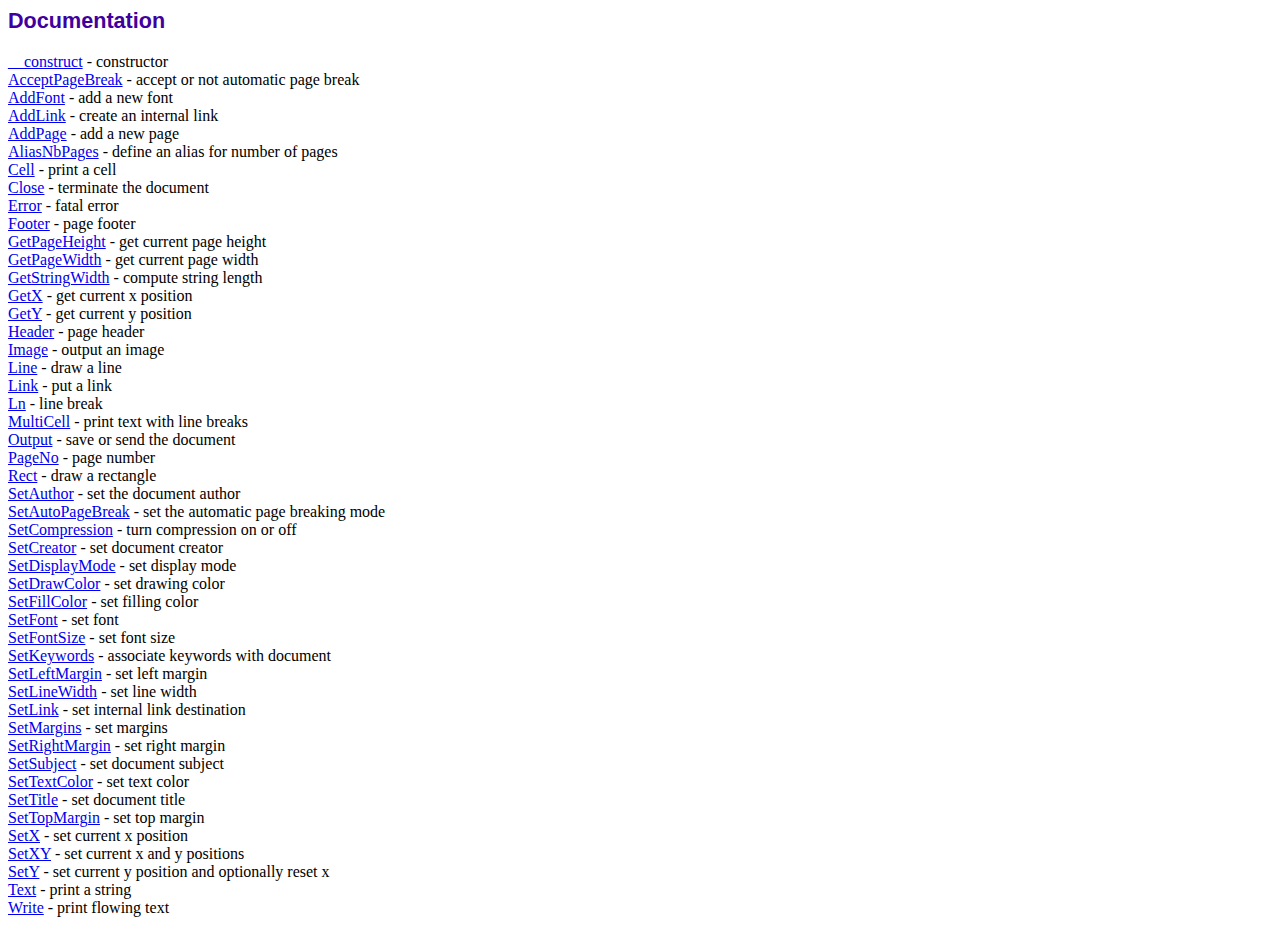
<file: fpdf/doc/index.htm>
<!DOCTYPE html PUBLIC "-//W3C//DTD HTML 4.01 Transitional//EN">
<html>
<head>
<meta http-equiv="Content-Type" content="text/html; charset=UTF-8">
<title>Documentation</title>
<link type="text/css" rel="stylesheet" href="../fpdf.css">
</head>
<body>
<h1>Documentation</h1>
<a href="__construct.htm">__construct</a> - constructor<br>
<a href="acceptpagebreak.htm">AcceptPageBreak</a> - accept or not automatic page break<br>
<a href="addfont.htm">AddFont</a> - add a new font<br>
<a href="addlink.htm">AddLink</a> - create an internal link<br>
<a href="addpage.htm">AddPage</a> - add a new page<br>
<a href="aliasnbpages.htm">AliasNbPages</a> - define an alias for number of pages<br>
<a href="cell.htm">Cell</a> - print a cell<br>
<a href="close.htm">Close</a> - terminate the document<br>
<a href="error.htm">Error</a> - fatal error<br>
<a href="footer.htm">Footer</a> - page footer<br>
<a href="getpageheight.htm">GetPageHeight</a> - get current page height<br>
<a href="getpagewidth.htm">GetPageWidth</a> - get current page width<br>
<a href="getstringwidth.htm">GetStringWidth</a> - compute string length<br>
<a href="getx.htm">GetX</a> - get current x position<br>
<a href="gety.htm">GetY</a> - get current y position<br>
<a href="header.htm">Header</a> - page header<br>
<a href="image.htm">Image</a> - output an image<br>
<a href="line.htm">Line</a> - draw a line<br>
<a href="link.htm">Link</a> - put a link<br>
<a href="ln.htm">Ln</a> - line break<br>
<a href="multicell.htm">MultiCell</a> - print text with line breaks<br>
<a href="output.htm">Output</a> - save or send the document<br>
<a href="pageno.htm">PageNo</a> - page number<br>
<a href="rect.htm">Rect</a> - draw a rectangle<br>
<a href="setauthor.htm">SetAuthor</a> - set the document author<br>
<a href="setautopagebreak.htm">SetAutoPageBreak</a> - set the automatic page breaking mode<br>
<a href="setcompression.htm">SetCompression</a> - turn compression on or off<br>
<a href="setcreator.htm">SetCreator</a> - set document creator<br>
<a href="setdisplaymode.htm">SetDisplayMode</a> - set display mode<br>
<a href="setdrawcolor.htm">SetDrawColor</a> - set drawing color<br>
<a href="setfillcolor.htm">SetFillColor</a> - set filling color<br>
<a href="setfont.htm">SetFont</a> - set font<br>
<a href="setfontsize.htm">SetFontSize</a> - set font size<br>
<a href="setkeywords.htm">SetKeywords</a> - associate keywords with document<br>
<a href="setleftmargin.htm">SetLeftMargin</a> - set left margin<br>
<a href="setlinewidth.htm">SetLineWidth</a> - set line width<br>
<a href="setlink.htm">SetLink</a> - set internal link destination<br>
<a href="setmargins.htm">SetMargins</a> - set margins<br>
<a href="setrightmargin.htm">SetRightMargin</a> - set right margin<br>
<a href="setsubject.htm">SetSubject</a> - set document subject<br>
<a href="settextcolor.htm">SetTextColor</a> - set text color<br>
<a href="settitle.htm">SetTitle</a> - set document title<br>
<a href="settopmargin.htm">SetTopMargin</a> - set top margin<br>
<a href="setx.htm">SetX</a> - set current x position<br>
<a href="setxy.htm">SetXY</a> - set current x and y positions<br>
<a href="sety.htm">SetY</a> - set current y position and optionally reset x<br>
<a href="text.htm">Text</a> - print a string<br>
<a href="write.htm">Write</a> - print flowing text<br>
</body>
</html>
</file>
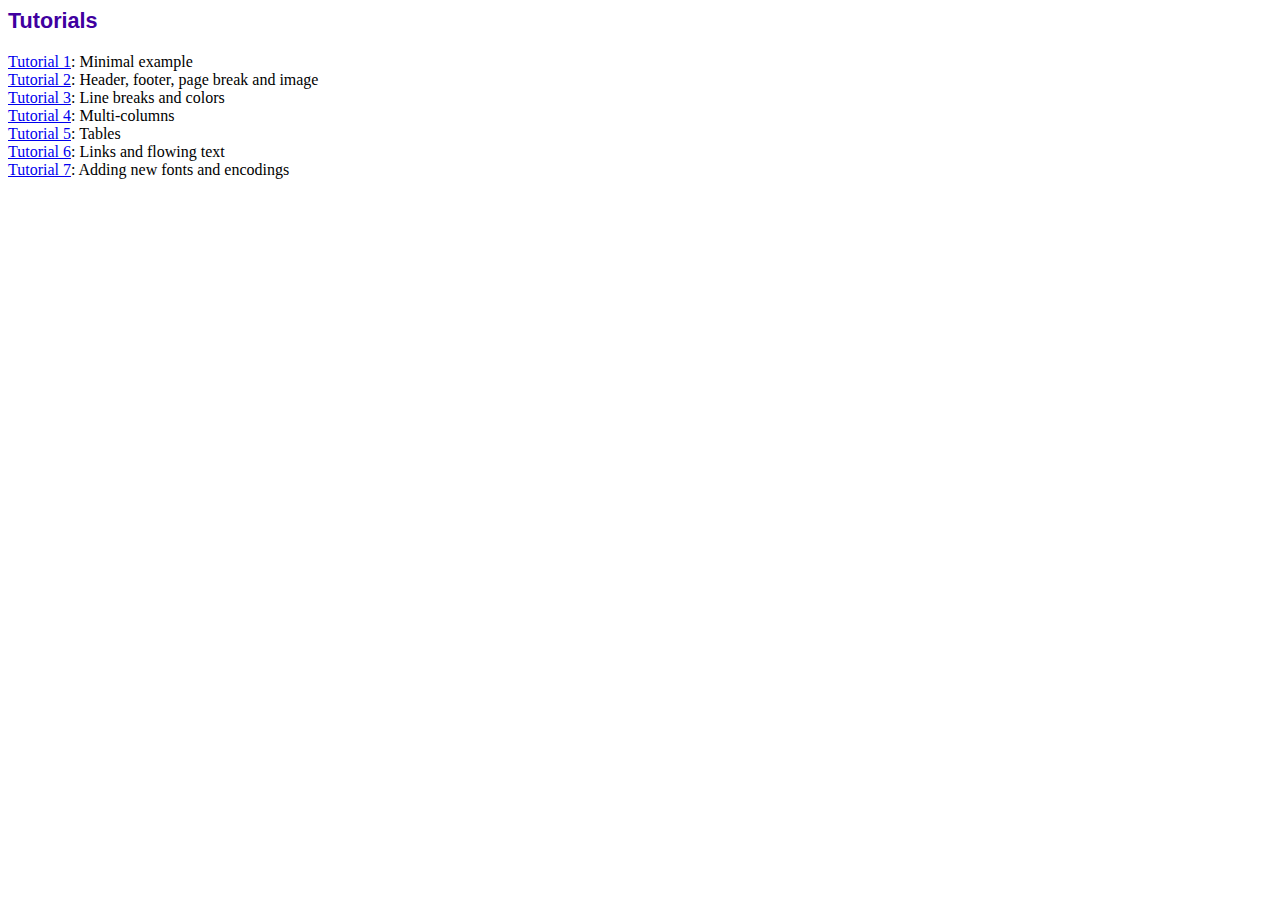
<file: fpdf/tutorial/index.htm>
<!DOCTYPE html PUBLIC "-//W3C//DTD HTML 4.01 Transitional//EN">
<html>
<head>
<meta http-equiv="Content-Type" content="text/html; charset=UTF-8">
<title>Tutorials</title>
<link type="text/css" rel="stylesheet" href="../fpdf.css">
</head>
<body>
<h1>Tutorials</h1>
<ul style="list-style-type:none; margin-left:0; padding-left:0">
<li><a href="tuto1.htm">Tutorial 1</a>: Minimal example</li>
<li><a href="tuto2.htm">Tutorial 2</a>: Header, footer, page break and image</li>
<li><a href="tuto3.htm">Tutorial 3</a>: Line breaks and colors</li>
<li><a href="tuto4.htm">Tutorial 4</a>: Multi-columns</li>
<li><a href="tuto5.htm">Tutorial 5</a>: Tables</li>
<li><a href="tuto6.htm">Tutorial 6</a>: Links and flowing text</li>
<li><a href="tuto7.htm">Tutorial 7</a>: Adding new fonts and encodings</li>
</ul>
</body>
</html>
</file>
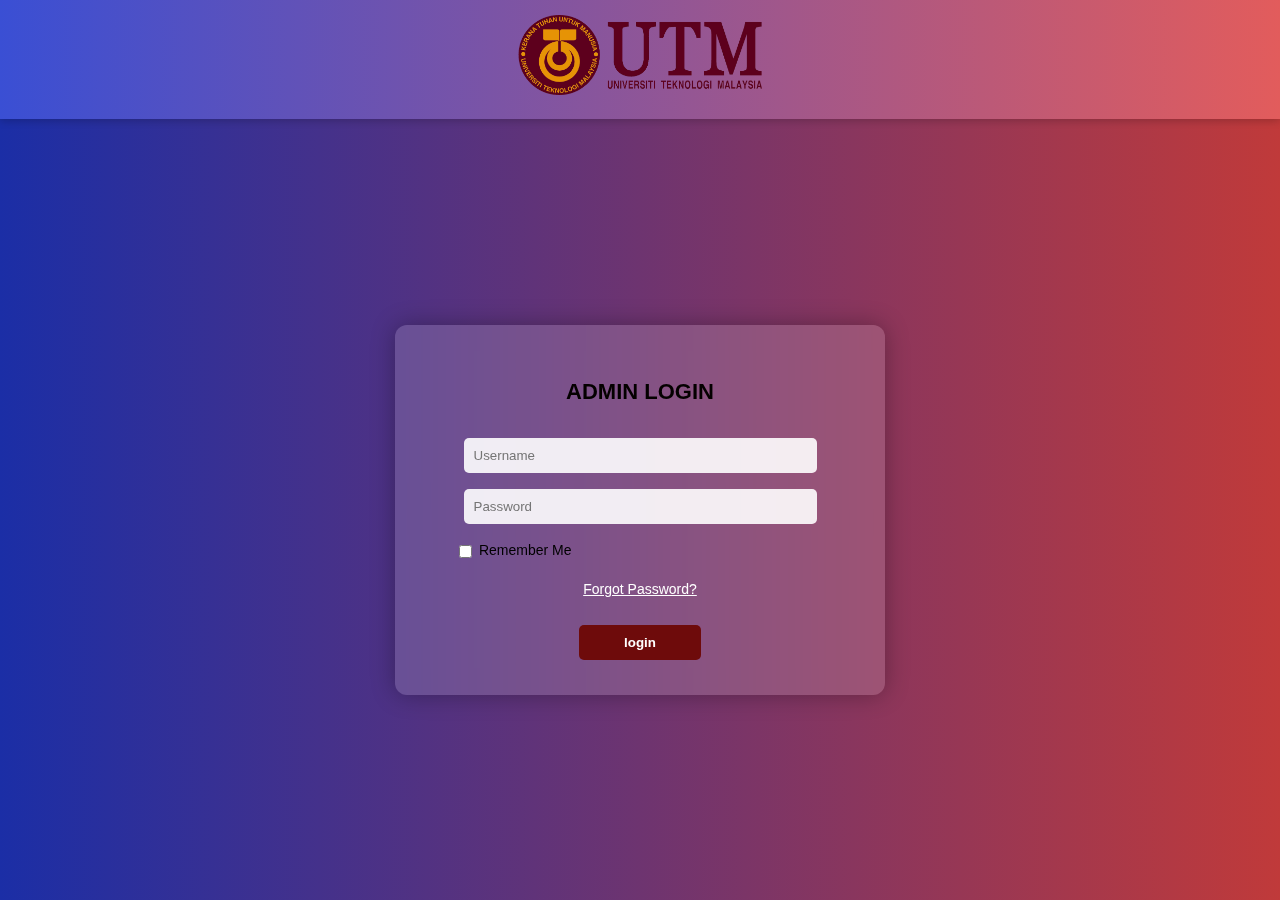
<file: admin_Interface.html>
<!DOCTYPE html>
<head>
<meta charset="UTF-8">
<meta name="viewport" content="width=device-width, initial-scale=1.0">
<title>Login Page</title>
<style>
    body {
        margin: 0;
        font-family: Arial, sans-serif;
        background: linear-gradient(to right, #1b2ea6, #c03a3a); 
        height: 100vh;
        display: flex;
        justify-content: center;
        align-items: center;
        flex-direction: column;
        color: #000;
    }

    .utm-header {
        position: absolute;
        top: 0;
        width: 100%;
        background: linear-gradient(to right, #3a4fd4, #e25c5c); 
        text-align: center;
        padding: 15px 0;
        box-shadow: 0 2px 8px rgba(0,0,0,0.2);
    }

    .utm-header img {
        height: 80px; 
        margin-bottom: 5px;
    }

    .container {
        text-align: center;
        background: rgba(255, 255, 255, 0.15); 
        backdrop-filter: blur(10px);
        padding: 35px 60px;
        border-radius: 12px;
        box-shadow: 0 0 25px rgba(0, 0, 0, 0.3);
        margin-top: 120px;
        min-width: 370px;
    }

    .container h2 {
        font-family: 'Segoe UI', sans-serif;
        font-size: 22px;
        margin-bottom: 25px;
        color: #040000;
    }

    input[type="text"], input[type="password"] {
        width: 90%;
        padding: 10px;
        margin: 8px 0;
        border: none;
        border-radius: 5px;
        background: rgba(255,255,255,0.9);
        outline: none;
        text-align: left;
    }

    .login-btn {
        background-color: #6e0b0b;
        color: white;
        border: none;
        padding: 10px 45px;
        border-radius: 5px;
        cursor: pointer;
        font-weight: bold;
        margin-top: 10px;
        transition: background 0.3s;
    }

    .login-btn:hover {
        background-color: #a31313;
    }
        .login-link {
        text-align: center;
        margin-top: 20px;
        color: #fff;
        font-size: 14px;
    }

    .login-link a {
        color: #fff;
        text-decoration: underline;
    }

    .remember-me {
        text-align: left;
        margin: 10px 0;
        font-size: 14px;
        color: #000;
    }

    .remember-me input {
        vertical-align: middle;
    }

</style>
</head>
<body>
    <div class="utm-header">
        <img src="utm_logo.png" alt="UTM Logo"><br>
    </div>

    <form action="login.php" method="POST">
        <div class="container">
            <h2>ADMIN LOGIN</h2>
            <input type="text" name="username" placeholder="Username" required><br>
            <input type="password" name="password" placeholder="Password" required><br>
            
            <div class="remember-me">
                <input type="checkbox" id="remember" name="remember">
                <label for="remember">Remember Me</label>
            </div>

            <div class="login-link">
                <a href="forgot_password.php">Forgot Password?</a>
            </div>
            <br>
            <button type="submit" class="login-btn">login</button>          
        </div>
    </form>
    
</body>
</html>
</file>
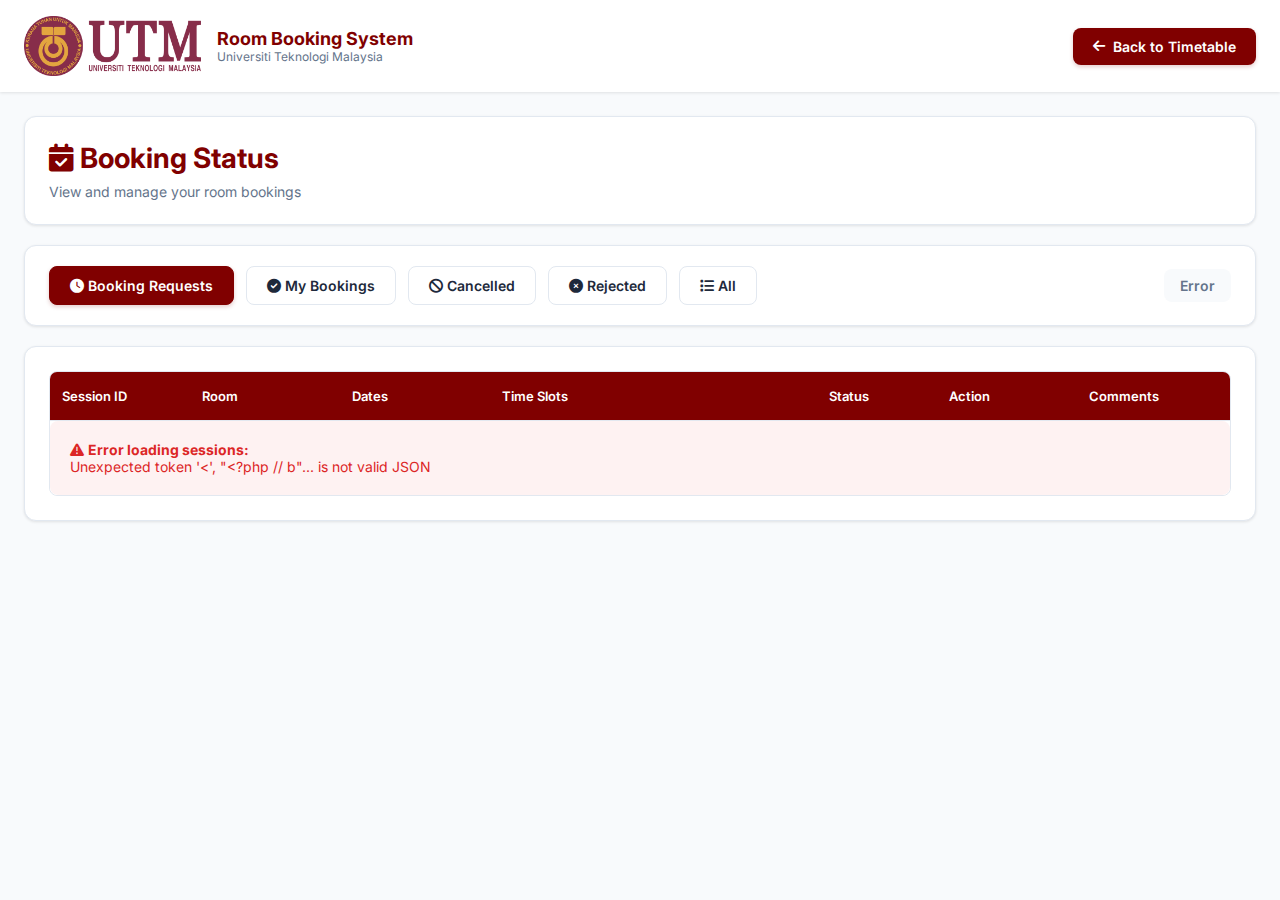
<file: booking_status.html>
<!doctype html>
<html lang="en">
<head>
  <meta charset="utf-8" />
  <meta name="viewport" content="width=device-width,initial-scale=1" />
  <title>Booking Status - UTM Room Booking</title>
  <!-- Google Fonts -->
  <link href="https://fonts.googleapis.com/css2?family=Inter:wght@300;400;500;600;700&display=swap" rel="stylesheet">
  <!-- FontAwesome -->
  <link rel="stylesheet" href="https://cdnjs.cloudflare.com/ajax/libs/font-awesome/6.0.0/css/all.min.css">
  <style>
    :root{ 
        --utm-maroon: #800000;
        --utm-maroon-light: #a31313;
        --utm-maroon-dark: #600000;
        --accent: #800000;
        --accent-dark: #600000;
        --bg-light: #f8fafc;
        --card-bg: #ffffff;
        --text-primary: #1e293b;
        --text-secondary: #64748b;
        --border: #e2e8f0;
        --pending: #f59e0b;
        --approved: #16a34a;
        --rejected: #dc2626;
        --cancelled: #64748b;
    }
    
    * { 
        box-sizing: border-box; 
        margin: 0; 
        padding: 0; 
    }
    
    body { 
        font-family: 'Inter', sans-serif;
        background: var(--bg-light);
        min-height: 100vh;
        color: var(--text-primary);
    }
    
    /* Header */
    .main-header {
        background: white;
        box-shadow: 0 1px 3px rgba(0, 0, 0, 0.1);
        position: sticky;
        top: 0;
        z-index: 1000;
    }
    
    .header-content {
        max-width: 1400px;
        margin: 0 auto;
        padding: 16px 24px;
        display: flex;
        justify-content: space-between;
        align-items: center;
        gap: 20px;
    }
    
    .logo-section {
        display: flex;
        align-items: center;
        gap: 16px;
    }
    
    .logo { 
        height: 60px; 
    }
    
    .logo-text {
        display: flex;
        flex-direction: column;
    }
    
    .logo-text h1 {
        font-size: 18px;
        font-weight: 700;
        color: var(--utm-maroon);
        margin: 0;
    }
    
    .logo-text p {
        font-size: 12px;
        color: var(--text-secondary);
        margin: 0;
    }
    
    .btn {
        padding: 10px 20px;
        border: none;
        border-radius: 8px;
        font-size: 14px;
        font-weight: 600;
        cursor: pointer;
        transition: all 0.3s ease;
        text-decoration: none;
        display: inline-flex;
        align-items: center;
        gap: 8px;
        font-family: 'Inter', sans-serif;
    }
    
    .btn-secondary {
        background: var(--utm-maroon);
        color: white;
        box-shadow: 0 2px 4px rgba(128, 0, 0, 0.2);
    }
    
    .btn-secondary:hover {
        background: var(--utm-maroon-light);
        transform: translateY(-1px);
        box-shadow: 0 4px 8px rgba(128, 0, 0, 0.3);
    }
    
    /* Main Container */
    .container {
        max-width: 1400px;
        margin: 0 auto;
        padding: 24px;
    }
    
    /* Page Title Card */
    .page-title-card {
        background: white;
        padding: 24px;
        border-radius: 12px;
        box-shadow: 0 1px 3px rgba(0, 0, 0, 0.1);
        border: 1px solid var(--border);
        margin-bottom: 20px;
    }
    
    .page-title-card h1 {
        font-size: 28px;
        font-weight: 700;
        color: var(--utm-maroon);
        margin-bottom: 8px;
    }
    
    .page-title-card p {
        color: var(--text-secondary);
        font-size: 14px;
    }
    
    /* Filters Card */
    .filters-card {
        background: white;
        padding: 20px 24px;
        border-radius: 12px;
        box-shadow: 0 1px 3px rgba(0, 0, 0, 0.1);
        border: 1px solid var(--border);
        margin-bottom: 20px;
    }
    
    .filters {
        display: flex;
        gap: 12px;
        align-items: center;
        flex-wrap: wrap;
    }
    
    .filter-btn {
        padding: 10px 20px;
        border-radius: 8px;
        border: 1px solid var(--border);
        background: white;
        color: var(--text-primary);
        cursor: pointer;
        font-size: 14px;
        font-weight: 600;
        transition: all 0.3s ease;
        font-family: 'Inter', sans-serif;
    }
    
    .filter-btn:hover {
        border-color: var(--utm-maroon);
        color: var(--utm-maroon);
        transform: translateY(-1px);
        box-shadow: 0 2px 4px rgba(0, 0, 0, 0.1);
    }
    
    .filter-btn.active {
        background: var(--utm-maroon);
        color: white;
        border-color: var(--utm-maroon);
        box-shadow: 0 2px 4px rgba(128, 0, 0, 0.2);
    }
    
    .status-count {
        margin-left: auto;
        font-size: 14px;
        color: var(--text-secondary);
        font-weight: 600;
        padding: 8px 16px;
        background: var(--bg-light);
        border-radius: 8px;
    }
    
    /* Table Card */
    .table-card {
        background: white;
        padding: 24px;
        border-radius: 12px;
        box-shadow: 0 1px 3px rgba(0, 0, 0, 0.1);
        border: 1px solid var(--border);
        overflow: hidden;
    }
    
    .table-wrapper {
        overflow-x: auto;
        border-radius: 8px;
        border: 1px solid var(--border);
    }
    
    table {
        width: 100%;
        border-collapse: separate;
        border-spacing: 0;
        font-size: 14px;
    }
    
    th, td {
        padding: 16px 12px;
        text-align: left;
        border-bottom: 1px solid var(--border);
    }
    
    thead th {
        background: var(--utm-maroon);
        color: white;
        font-weight: 600;
        position: sticky;
        top: 0;
        z-index: 10;
        font-size: 13px;
    }
    
    tbody tr {
        background: white;
        transition: all 0.2s ease;
    }
    
    tbody tr:hover {
        background: #fafafa;
    }
    
    tbody tr:last-child td {
        border-bottom: none;
    }
    
    /* Status Badges */
    .status-pending {
        color: #92400e;
        background: #fef3c7;
        padding: 6px 12px;
        border-radius: 6px;
        font-weight: 600;
        font-size: 13px;
        display: inline-block;
        border: 1px solid #fde68a;
    }
    
    .status-booked {
        color: #065f46;
        background: #d1fae5;
        padding: 6px 12px;
        border-radius: 6px;
        font-weight: 600;
        font-size: 13px;
        display: inline-block;
        border: 1px solid #a7f3d0;
    }
    
    .status-cancelled {
        color: #374151;
        background: #e5e7eb;
        padding: 6px 12px;
        border-radius: 6px;
        font-weight: 600;
        font-size: 13px;
        display: inline-block;
        border: 1px solid #d1d5db;
    }
    
    .status-rejected {
        color: #7f1d1d;
        background: #fee2e2;
        padding: 6px 12px;
        border-radius: 6px;
        font-weight: 600;
        font-size: 13px;
        display: inline-block;
        border: 1px solid #fecaca;
    }
    
    /* Slot Pills */
    .slot-list {
        display: flex;
        flex-wrap: wrap;
        gap: 6px;
        max-height: 120px;
        overflow-y: auto;
    }
    
    .slot-pill {
        background: var(--bg-light);
        padding: 6px 10px;
        border-radius: 6px;
        font-size: 12px;
        font-weight: 500;
        color: var(--text-primary);
        border: 1px solid var(--border);
        transition: all 0.2s ease;
    }
    
    .slot-pill:hover {
        background: #e0e7ff;
        border-color: var(--utm-maroon);
    }
    
    /* Action Buttons */
    .btn-cancel {
        padding: 8px 16px;
        background: #dc2626;
        color: white;
        border: none;
        border-radius: 6px;
        font-size: 13px;
        font-weight: 600;
        cursor: pointer;
        transition: all 0.3s ease;
        box-shadow: 0 2px 4px rgba(220, 38, 38, 0.2);
        margin-right: 8px;
        margin-bottom: 6px;
        font-family: 'Inter', sans-serif;
    }
    
    .btn-edit {
        padding: 8px 14px;
        background: #f97316;
        color: white;
        border: none;
        border-radius: 6px;
        font-size: 13px;
        font-weight: 600;
        cursor: pointer;
        transition: all 0.3s ease;
        box-shadow: 0 2px 4px rgba(249, 115, 22, 0.2);
        font-family: 'Inter', sans-serif;
    }
    
    .btn-edit:hover { 
        background: #ea580c;
        transform: translateY(-1px); 
        box-shadow: 0 4px 8px rgba(249, 115, 22, 0.3); 
    }
    
    .btn-cancel:hover:not(:disabled) { 
        background: #b91c1c;
        transform: translateY(-1px); 
        box-shadow: 0 4px 8px rgba(220, 38, 38, 0.3); 
    }
    
    .btn-cancel:disabled, 
    .btn-edit:disabled { 
        opacity: 0.6; 
        cursor: not-allowed; 
    }
    
    /* Loading & error */
    .loading-cell { 
        text-align: center; 
        padding: 40px !important; 
        color: var(--text-secondary); 
        font-size: 15px; 
    }
    
    .error-cell { 
        text-align: left; 
        padding: 20px !important; 
        color: #dc2626; 
        background: #fef2f2; 
        border-radius: 8px; 
    }
    
    .small { 
        font-size: 12px; 
        color: var(--text-secondary); 
        font-weight: 400; 
    }
    
    /* Responsive */
    @media (max-width: 768px) {
        .header-content { 
            flex-wrap: wrap;
        }
        
        .filters { 
            justify-content: center; 
        }
        
        .status-count { 
            margin-left: 0; 
            width: 100%; 
            text-align: center; 
        }
        
        table, thead, tbody, th, td, tr { 
            display: block; 
        }
        
        thead { 
            display: none; 
        }
        
        tbody tr { 
            margin-bottom: 16px; 
            border: 1px solid var(--border); 
            border-radius: 12px; 
            padding: 16px; 
            box-shadow: 0 1px 3px rgba(0, 0, 0, 0.1); 
        }
        
        td { 
            border: 0; 
            padding: 8px 0; 
            display: flex; 
            justify-content: space-between; 
            align-items: center; 
        }
        
        td::before { 
            content: attr(data-label); 
            font-weight: 600; 
            color: var(--text-secondary); 
            margin-right: 12px; 
        }
    }
  </style>
</head>
<style>
@keyframes slideIn {
    from { transform: translateX(400px); opacity: 0; }
    to { transform: translateX(0); opacity: 1; }
}
@keyframes slideOut {
    from { transform: translateX(0); opacity: 1; }
    to { transform: translateX(400px); opacity: 0; }
}
@keyframes fadeIn {
    from { opacity: 0; }
    to { opacity: 1; }
}
@keyframes scaleIn {
    from { transform: scale(0.9); opacity: 0; }
    to { transform: scale(1); opacity: 1; }
}
</style>
<body>
  <header class="main-header">
    <div class="header-content">
      <div class="logo-section">
        <img src="assets/images/utmlogo.png" alt="UTM Logo" class="logo">
        <div class="logo-text">
          <h1>Room Booking System</h1>
          <p>Universiti Teknologi Malaysia</p>
        </div>
      </div>
      
      <a href="timetable.html" class="btn btn-secondary">
        <i class="fa-solid fa-arrow-left"></i>
        Back to Timetable
      </a>
    </div>
  </header>

  <div class="container">
    <div class="page-title-card">
      <h1><i class="fa-solid fa-calendar-check"></i> Booking Status</h1>
      <p>View and manage your room bookings</p>
    </div>

    <div class="filters-card">
      <div class="filters" aria-label="Booking filters">
        <button class="filter-btn active" data-filter="pending">
          <i class="fa-solid fa-clock"></i>
          Booking Requests
        </button>
        <button class="filter-btn" data-filter="booked">
          <i class="fa-solid fa-check-circle"></i>
          My Bookings
        </button>
        <button class="filter-btn" data-filter="cancelled">
          <i class="fa-solid fa-ban"></i>
          Cancelled
        </button>
        <button class="filter-btn" data-filter="rejected">
          <i class="fa-solid fa-times-circle"></i>
          Rejected
        </button>
        <button class="filter-btn" data-filter="all">
          <i class="fa-solid fa-list"></i>
          All
        </button>
        <div class="status-count" id="statusCount">Loading…</div>
      </div>
    </div>

    <div class="table-card">
      <div class="table-wrapper">
        <table id="sessionsTable" aria-label="Booking sessions">
          <thead>
            <tr>
              <th style="width:140px">Session ID</th>
              <th style="width:150px">Room</th>
              <th style="width:150px">Dates</th>
              <th style="min-width:200px">Time Slots</th>
              <th style="width:120px">Status</th>
              <th style="width:140px">Action</th>
              <th>Comments</th>
            </tr>
          </thead>
          <tbody>
            <tr><td colspan="7" class="loading-cell"><i class="fa-solid fa-spinner fa-spin"></i> Loading sessions...</td></tr>
          </tbody>
        </table>
      </div>
    </div>
  </div>

<script>
// Toast notification function
function showToast(message, type = 'info', duration = 4000) {
    let container = document.getElementById('toast-container');
    if (!container) {
        container = document.createElement('div');
        container.id = 'toast-container';
        container.style.cssText = `
            position: fixed;
            top: 20px;
            right: 20px;
            z-index: 9999;
            display: flex;
            flex-direction: column;
            gap: 10px;
            max-width: 400px;
        `;
        document.body.appendChild(container);
    }

    const toast = document.createElement('div');
    const icons = { success: '✓', error: '✕', warning: '⚠', info: 'ℹ' };
    const colors = {
        success: { bg: '#10b981', border: '#059669' },
        error: { bg: '#ef4444', border: '#dc2626' },
        warning: { bg: '#f59e0b', border: '#d97706' },
        info: { bg: '#3b82f6', border: '#2563eb' }
    };
    const color = colors[type] || colors.info;
    
    toast.innerHTML = `
        <div style="background: ${color.bg}; color: white; padding: 16px 20px; border-radius: 8px;
            border-left: 4px solid ${color.border}; box-shadow: 0 4px 12px rgba(0,0,0,0.15);
            display: flex; align-items: center; gap: 12px; min-width: 300px; animation: slideIn 0.3s ease-out;">
            <span style="font-size: 20px; font-weight: bold; flex-shrink: 0;">${icons[type]}</span>
            <span style="flex: 1; font-size: 14px; line-height: 1.5;">${message}</span>
            <button onclick="this.closest('div').parentElement.remove()" style="background: transparent;
                border: none; color: white; font-size: 20px; cursor: pointer; opacity: 0.7; 
                padding: 0; width: 24px; height: 24px; flex-shrink: 0;">×</button>
        </div>
    `;
    container.appendChild(toast);
    
    if (duration > 0) {
        setTimeout(() => {
            toast.firstChild.style.animation = 'slideOut 0.3s ease-in';
            setTimeout(() => toast.remove(), 300);
        }, duration);
    }
}

// Confirmation modal
function showConfirm(title, message) {
    return new Promise((resolve) => {
        const overlay = document.createElement('div');
        overlay.style.cssText = `position: fixed; top: 0; left: 0; right: 0; bottom: 0;
            background: rgba(0,0,0,0.5); display: flex; align-items: center; justify-content: center;
            z-index: 10000; animation: fadeIn 0.2s;`;
        
        overlay.innerHTML = `
            <div style="background: white; border-radius: 12px; padding: 24px; max-width: 400px; width: 90%;
                box-shadow: 0 20px 60px rgba(0,0,0,0.3); animation: scaleIn 0.3s;">
                <h3 style="margin: 0 0 12px 0; font-size: 20px; color: #1f2937; font-weight: 600;">${title}</h3>
                <p style="margin: 0 0 24px 0; color: #6b7280; font-size: 14px; line-height: 1.5;">${message}</p>
                <div style="display: flex; gap: 12px; justify-content: flex-end;">
                    <button id="cancel-modal-btn" style="background: #f3f4f6; color: #374151; border: none; 
                        padding: 10px 20px; border-radius: 6px; cursor: pointer; font-size: 14px; font-weight: 600;
                        font-family: 'Inter', sans-serif;">No, Keep It</button>
                    <button id="confirm-modal-btn" style="background: #ef4444; color: white; border: none; 
                        padding: 10px 20px; border-radius: 6px; cursor: pointer; font-size: 14px; font-weight: 600;
                        font-family: 'Inter', sans-serif;">Yes, Cancel</button>
                </div>
            </div>
        `;
        
        document.body.appendChild(overlay);
        
        overlay.querySelector('#confirm-modal-btn').onclick = () => {
            overlay.remove();
            resolve(true);
        };
        overlay.querySelector('#cancel-modal-btn').onclick = () => {
            overlay.remove();
            resolve(false);
        };
        overlay.onclick = (e) => {
            if (e.target === overlay) {
                overlay.remove();
                resolve(false);
            }
        };
    });
}

function escapeHtml(s){ 
  if(s===0) return '0'; 
  if(!s) return ''; 
  return String(s).replace(/[&<>"']/g,c=>({'&':'&amp;','<':'&lt;','>':'&gt;','"':'&quot;',"'":'&#39;'}[c])); 
}

const tbody = document.querySelector('#sessionsTable tbody');
const statusCountEl = document.getElementById('statusCount');
const filterButtons = document.querySelectorAll('.filter-btn');

let currentFilter = 'pending';

// Filter button handlers
filterButtons.forEach(btn => {
  btn.addEventListener('click', () => {
    filterButtons.forEach(b => b.classList.remove('active'));
    btn.classList.add('active');
    currentFilter = btn.dataset.filter;
    fetchSessions(currentFilter);
  });
});

function fetchSessions(filter='pending'){
  tbody.innerHTML = '<tr><td colspan="7" class="loading-cell"><i class="fa-solid fa-spinner fa-spin"></i> Loading sessions...</td></tr>';
  statusCountEl.textContent = 'Loading…';
  
  const url = 'booking_status.php?view=status' + (filter && filter!=='all' ? '&filter=' + encodeURIComponent(filter) : '');
  
  fetch(url, {cache:'no-store'})
    .then(r => {
      if (!r.ok) throw new Error('Network response not ok');
      return r.json();
    })
    .then(json => {
      let sessions = [];
      if (Array.isArray(json)) sessions = json;
      else if (json && Array.isArray(json.sessions)) sessions = json.sessions;
      else if (json && json.success && Array.isArray(json.sessions)) sessions = json.sessions;
      else sessions = [];

      if (!sessions || sessions.length === 0) {
        const filterName = getFilterDisplayName(filter);
        tbody.innerHTML = `<tr><td colspan="7" class="loading-cell"><i class="fa-solid fa-inbox"></i> No ${filterName.toLowerCase()} found.</td></tr>`;
        statusCountEl.textContent = '0 sessions';
        return;
      }
      renderSessions(sessions);
      const filterName = getFilterDisplayName(filter);
      statusCountEl.textContent = `${sessions.length} ${filterName.toLowerCase()}`;
    })
    .catch(err => {
      console.error(err);
      tbody.innerHTML = `<tr><td colspan="7" class="error-cell"><i class="fa-solid fa-exclamation-triangle"></i> <strong>Error loading sessions:</strong><br>${escapeHtml(err.message)}</td></tr>`;
      statusCountEl.textContent = 'Error';
    });
}

function getFilterDisplayName(filter) {
  const names = {
    'pending': 'Booking Requests',
    'booked': 'Approved Bookings',
    'cancelled': 'Cancelled Sessions',
    'rejected': 'Rejected Requests',
    'all': 'Sessions'
  };
  return names[filter] || 'Sessions';
}

function renderSessions(sessions){
  if (!sessions || sessions.length === 0) {
    tbody.innerHTML = '<tr><td colspan="7" class="loading-cell"><i class="fa-solid fa-inbox"></i> No sessions found.</td></tr>';
    return;
  }
  
  tbody.innerHTML = '';
  sessions.forEach(s => {
    const tr = document.createElement('tr');

    // Session ID
    const sid = escapeHtml(String(s.session_id || s.id || s.active_key || s.session || ''));
    const sidLabel = sid.length > 24 ? sid.slice(0,12) + '...' : sid;

    // Room
    const room = escapeHtml(s.room_name || s.room || s.room_id || '');

    // Dates
    let datesDisplay = '';
    if (Array.isArray(s.dates) && s.dates.length > 0) {
      if (s.dates.length === 1) {
        datesDisplay = escapeHtml(s.dates[0]);
      } else {
        const sorted = s.dates.slice().sort();
        datesDisplay = `${escapeHtml(sorted[0])} → ${escapeHtml(sorted[sorted.length-1])}<br><span class="small">(${s.dates.length} days)</span>`;
      }
    } else if (s.slot_date) {
      datesDisplay = escapeHtml(s.slot_date);
    }

    // Slots
    let slotsHtml = '';
    if (Array.isArray(s.slots) && s.slots.length > 0) {
      const pills = s.slots.map(slot => 
        `<span class="slot-pill"><i class="fa-solid fa-clock"></i> ${escapeHtml(slot.date)} • ${escapeHtml(slot.time)}</span>`
      );
      slotsHtml = `<div class="slot-list">${pills.join('')}</div>`;
    } else if (s.time_start && s.time_end && s.slot_date) {
      slotsHtml = `<div class="slot-list"><span class="slot-pill"><i class="fa-solid fa-clock"></i> ${escapeHtml(s.slot_date)} • ${escapeHtml((s.time_start||'').slice(0,5))} - ${escapeHtml((s.time_end||'').slice(0,5))}</span></div>`;
    }

    // Status badge
    const st = (s.status || '').toLowerCase();
    let statusClass = 'status-cancelled', statusLabel = s.status || '';
    if (st === 'pending') { 
      statusClass = 'status-pending'; 
      statusLabel = 'Pending'; 
    } else if (st === 'booked') { 
      statusClass = 'status-booked'; 
      statusLabel = 'Approved'; 
    } else if (st === 'cancelled') { 
      statusClass = 'status-cancelled'; 
      statusLabel = 'Cancelled'; 
    } else if (st === 'rejected') {
      statusClass = 'status-rejected';
      statusLabel = 'Rejected';
    }

    // Button logic
    const statusLower = (s.status || '').toLowerCase();
    const isOwner = (s.is_owner === 1 || s.is_owner === '1' || s.is_owner === true);
    const isAdmin = (s.is_admin === 1 || s.is_admin === '1' || s.is_admin === true);

    let showEdit = false;
    let showCancel = false;
    let isPastBooking = false;

    // Check if booking is in the past
    if (Array.isArray(s.slots) && s.slots.length > 0) {
      const now = new Date();
      const today = now.toISOString().split('T')[0]; // YYYY-MM-DD
      const currentTime = now.getHours() * 60 + now.getMinutes(); // minutes since midnight

      // Get the last slot (latest date/time)
      const lastSlot = s.slots[s.slots.length - 1];
      const slotDate = lastSlot.date;
      const slotTime = lastSlot.time ? lastSlot.time.split('-')[1] : ''; // Get end time
      
      if (slotDate < today) {
        // Date is in the past
        isPastBooking = true;
      } else if (slotDate === today && slotTime) {
        // Same day, check time
        const [hours, minutes] = slotTime.split(':').map(Number);
        const slotMinutes = hours * 60 + minutes;
        if (slotMinutes < currentTime) {
          isPastBooking = true;
        }
      }
    }

    if (isOwner || isAdmin) {
      if (statusLower === 'pending') {
        showEdit = true;
        showCancel = true;
      } else if (statusLower === 'booked') {
        showEdit = false;
        // Only allow cancel if not past booking
        showCancel = !isPastBooking;
      } else if (statusLower === 'rejected') {
        showEdit = false;
        showCancel = true;
      } else if (statusLower === 'cancelled') {
        showEdit = false;
        showCancel = false;
      }
    }


    // Build action buttons
    let actionParts = [];
    if (showCancel) {
      if (isPastBooking && statusLower === 'booked') {
        // Show disabled button with message for past bookings
        actionParts.push(`<button class="btn-cancel" disabled title="Cannot cancel past bookings"><i class="fa-solid fa-times"></i> Past Event</button>`);
      } else {
        actionParts.push(`<button class="btn-cancel" data-session="${escapeHtml(String(s.session_id || s.id || ''))}" data-id="${escapeHtml(String(s.id || s.session_id || ''))}"><i class="fa-solid fa-times"></i> Cancel</button>`);
      }
    }
    if (showEdit) {
      actionParts.push(`<button class="btn-edit" data-session="${escapeHtml(String(s.session_id || s.id || ''))}" data-room="${escapeHtml(String(s.room_id || s.room || ''))}"><i class="fa-solid fa-edit"></i> Edit</button>`);
    }
    const actionHtml = actionParts.length ? actionParts.join('') : '<span class="small">—</span>';

    // Comments
    let comment = '';
    if (s.slot_count) comment = `${s.slot_count} slot${s.slot_count !== 1 ? 's' : ''}`;
    if (!comment && (s.purpose || s.description)) comment = (s.purpose || s.description);

    tr.innerHTML = `
      <td data-label="Session ID">
        <strong>${sidLabel}</strong><br>
        <span class="small"><i class="fa-solid fa-calendar"></i> ${escapeHtml(s.created_at || '')}</span>
      </td>
      <td data-label="Room"><i class="fa-solid fa-door-open"></i> ${room}</td>
      <td data-label="Dates">${datesDisplay}</td>
      <td data-label="Time Slots">${slotsHtml}</td>
      <td data-label="Status"><span class="${statusClass}">${escapeHtml(statusLabel)}</span></td>
      <td data-label="Action">${actionHtml}</td>
      <td data-label="Comments" class="small">${escapeHtml(comment)}</td>
    `;

    tbody.appendChild(tr);
  });

  // Wire cancel buttons
  tbody.querySelectorAll('.btn-cancel').forEach(btn => {
    btn.addEventListener('click', () => {
      handleCancelButton(btn);
    });
  });

  // Wire edit buttons
  tbody.querySelectorAll('.btn-edit').forEach(btn => {
    btn.addEventListener('click', async () => {
      const sessionId = btn.dataset.session || btn.dataset.id;
      const room = btn.dataset.room || '';
      if (!sessionId) {
        alert('Missing session id for edit.');
        return;
      }

      if (!confirm('Are you sure you want to edit this booking? This will free your current slots so you can pick new ones.')) return;

      try {
        btn.disabled = true;
        btn.innerHTML = '<i class="fa-solid fa-spinner fa-spin"></i> Preparing...';

        const resp = await postJson({ action: 'start_edit', session_id: sessionId });

        if (!resp || !resp.success) {
          alert('Could not start edit: ' + (resp && resp.msg ? resp.msg : 'Unknown error'));
          btn.disabled = false;
          btn.innerHTML = '<i class="fa-solid fa-edit"></i> Edit';
          return;
        }

        const payload = {
          session_id: sessionId,
          room_id: resp.room_id || resp.room || room || '',
          slots: resp.slots || [],
          created_at: resp.created_at || ''
        };
        localStorage.setItem('edit_booking_payload', JSON.stringify(payload));

        const params = new URLSearchParams();
        params.set('edit_session', sessionId);
        if (payload.room_id) params.set('room', payload.room_id);
        window.location.href = 'timetable.html?' + params.toString();

      } catch (err) {
        console.error('Edit start error', err);
        alert('Failed to start edit: ' + (err.message || err));
        btn.disabled = false;
        btn.innerHTML = '<i class="fa-solid fa-edit"></i> Edit';
      }
    });
  });
}

function postJson(payload){
  return fetch('booking_status.php', {
    method:'POST',
    headers:{'Content-Type':'application/json'},
    body: JSON.stringify(payload),
    cache:'no-store'
  }).then(r => {
    if (!r.ok) throw new Error('Network response not ok');
    return r.json();
  });
}

async function handleCancelButton(btn) {
  const sessionId = btn.dataset.session || btn.dataset.id;
  if (!sessionId) {
    showToast('Missing session ID', 'error');
    return;
  }

  // Show confirmation modal
  const confirmed = await showConfirm(
    'Cancel Booking Session',
    `Are you sure you want to cancel all bookings in session ${sessionId}?`
  );
  
  if (!confirmed) return;

  btn.disabled = true;
  const originalHtml = btn.innerHTML;
  btn.innerHTML = '<i class="fa-solid fa-spinner fa-spin"></i> Cancelling...';

  try {
    const resp = await postJson({ 
      action: 'cancel_session', 
      session_id: sessionId, 
      reason: 'Cancelled by user' 
    });

    if (resp && resp.success) {
      const count = resp.cancelled_count || 1;
      showToast(
        resp.msg || `Successfully cancelled ${count} booking(s)`, 
        'success'
      );
      setTimeout(() => fetchSessions(currentFilter), 1500);
    } else {
      showToast(resp.msg || 'Failed to cancel booking', 'error');
      btn.disabled = false;
      btn.innerHTML = originalHtml;
    }
  } catch (err) {
    console.error('Cancel error:', err);
    showToast('Network error. Please try again.', 'error');
    btn.disabled = false;
    btn.innerHTML = originalHtml;
  }
}

// Initial load
document.addEventListener('DOMContentLoaded', () => {
  fetchSessions('pending');
});
</script>
</body>
</html>
</file>
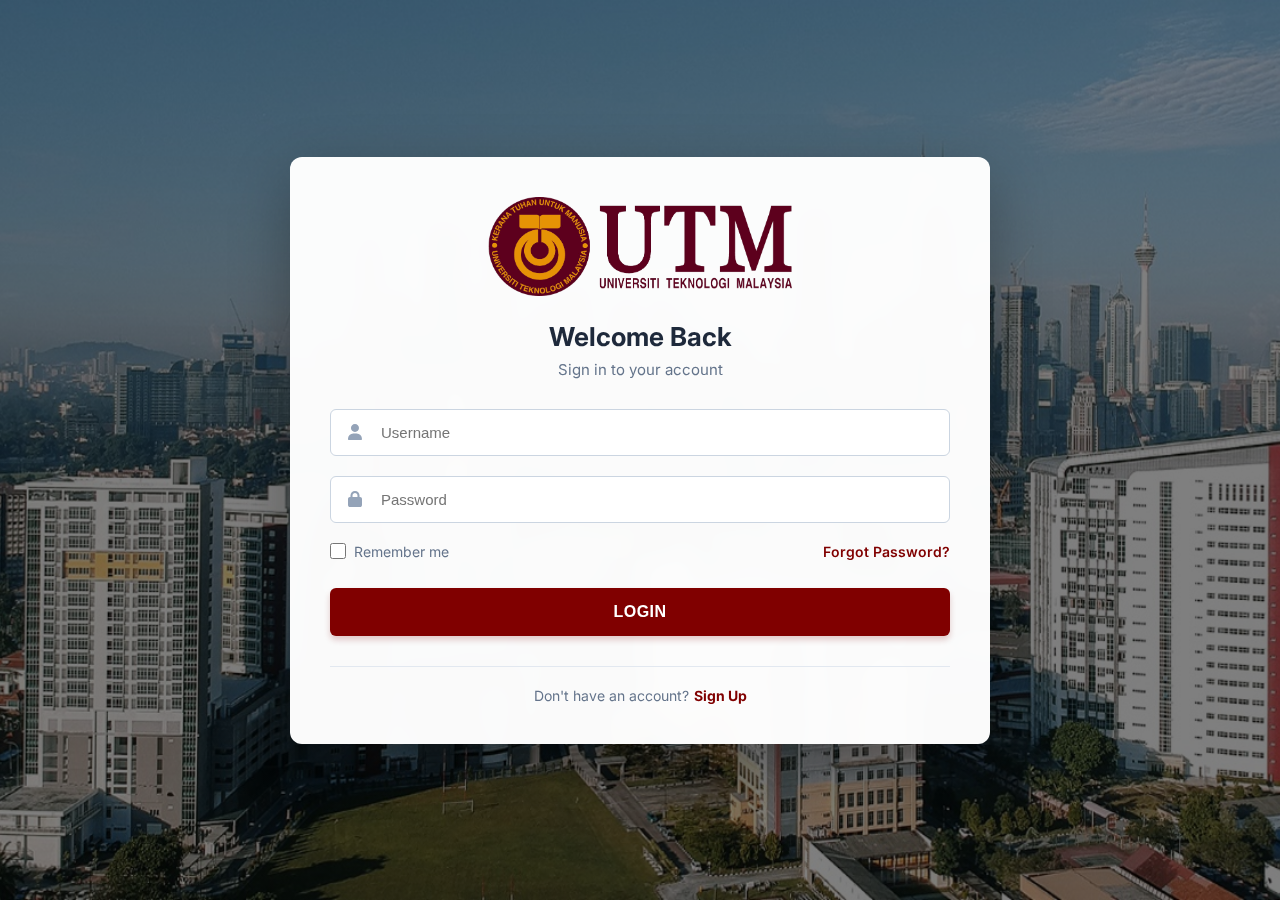
<file: loginterface.html>
<!DOCTYPE html>
<html lang="en">
<head>
<meta charset="UTF-8">
<meta name="viewport" content="width=device-width, initial-scale=1.0">
<title>UTM Reservation - Login</title>
<!-- Google Fonts -->
<link href="https://fonts.googleapis.com/css2?family=Inter:wght@300;400;600;700&display=swap" rel="stylesheet">
<!-- FontAwesome -->
<link rel="stylesheet" href="https://cdnjs.cloudflare.com/ajax/libs/font-awesome/6.0.0/css/all.min.css">
<style>
    :root {
        --utm-maroon: #800000; 
        --text-dark: #1e293b;
        --text-light: #64748b;
    }

    * {
        margin: 0;
        padding: 0;
        box-sizing: border-box;
    }

    body {
        font-family: 'Inter', sans-serif;
        min-height: 100vh;
        display: flex;
        justify-content: center;
        align-items: center;
        padding: 20px;
        background-image: linear-gradient(rgba(0, 0, 0, 0.5), rgba(0, 0, 0, 0.5)), url('assets/images/Kampus-UTMKL.png');
        background-size: cover;
        background-position: center;
        background-repeat: no-repeat;
        background-attachment: fixed;
    }

    .login-wrapper {
        width: 100%;
        max-width: 700px;
        background: rgba(255, 255, 255, 0.98);
        backdrop-filter: blur(10px);
        border-radius: 12px;
        box-shadow: 0 20px 60px rgba(0, 0, 0, 0.3);
        overflow: hidden;
    }

    .login-header {
        padding: 40px 30px 30px;
        text-align: center;
    }

    .login-header img {
        height: 100px;
        margin-bottom: 20px;
        width: auto;
        object-fit: contain;
    }

    .login-header h1 {
        font-size: 26px;
        font-weight: 700;
        color: var(--text-dark);
        margin-bottom: 8px;
    }

    .login-header p {
        font-size: 15px;
        color: var(--text-light);
    }

    .login-body {
        padding: 0 40px 40px;
    }

    .input-group {
        position: relative;
        margin-bottom: 20px;
    }

    .input-group i {
        position: absolute;
        left: 18px;
        top: 50%;
        transform: translateY(-50%);
        color: #94a3b8;
        font-size: 16px;
    }

    .input-group input {
        width: 100%;
        padding: 14px 15px 14px 50px;
        border: 1px solid #cbd5e1;
        border-radius: 6px;
        font-size: 15px;
        color: var(--text-dark);
        background-color: #ffffff;
        transition: all 0.3s ease;
    }

    .input-group input:focus {
        outline: none;
        border-color: var(--utm-maroon);
        box-shadow: 0 0 0 4px rgba(128, 0, 0, 0.1);
    }

    .remember-forgot {
        display: flex;
        justify-content: space-between;
        align-items: center;
        margin-bottom: 28px;
        font-size: 14px;
    }

    .remember-me {
        display: flex;
        align-items: center;
        gap: 8px;
        cursor: pointer;
        color: var(--text-light);
    }

    .remember-me input[type="checkbox"] {
        width: 16px;
        height: 16px;
        cursor: pointer;
        accent-color: var(--utm-maroon);
    }

    .remember-me label {
        cursor: pointer;
        user-select: none;
    }

    .forgot-link {
        color: var(--utm-maroon);
        text-decoration: none;
        font-weight: 600;
        transition: color 0.3s ease;
    }

    .forgot-link:hover {
        text-decoration: underline;
    }

    .login-btn {
        width: 100%;
        padding: 15px;
        background-color: var(--utm-maroon);
        color: white;
        border: none;
        border-radius: 6px;
        font-size: 16px;
        font-weight: 600;
        cursor: pointer;
        letter-spacing: 0.5px;
        transition: all 0.2s ease;
        box-shadow: 0 4px 6px rgba(128, 0, 0, 0.2);
    }

    .login-btn:hover {
        background-color: #600000;
        transform: translateY(-1px);
    }

    .login-btn:active {
        transform: translateY(0);
    }

    .signup-section {
        text-align: center;
        margin-top: 30px;
        padding-top: 20px;
        border-top: 1px solid #e2e8f0;
        color: var(--text-light);
        font-size: 14px;
    }

    .signup-section a {
        color: var(--utm-maroon);
        text-decoration: none;
        font-weight: 700;
        margin-left: 5px;
    }

    .signup-section a:hover {
        text-decoration: underline;
    }

    /* Responsive Design */
    @media (max-width: 768px) {
        .login-wrapper {
            max-width: 90%;
        }

        .login-header {
            padding: 30px 20px 25px;
        }

        .login-body {
            padding: 0 25px 30px;
        }

        body {
            background-attachment: scroll;
        }
    }

    @media (max-width: 480px) {
        .remember-forgot {
            flex-direction: column;
            gap: 12px;
            align-items: flex-start;
        }
    }
</style>
</head>
<body>
    <div class="login-wrapper">
        <div class="login-header">
            <img src="assets/images/utm_logo.png" alt="UTM Logo">
            <h1>Welcome Back</h1>
            <p>Sign in to your account</p>
        </div>

        <form action="auth/login.php" method="POST" class="login-body">
            <div class="input-group">
                <i class="fa-solid fa-user"></i>
                <input type="text" id="username" name="username" placeholder="Username" required autocomplete="username">
            </div>

            <div class="input-group">
                <i class="fa-solid fa-lock"></i>
                <input type="password" id="password" name="password" placeholder="Password" required autocomplete="current-password">
            </div>

            <div class="remember-forgot">
                <div class="remember-me">
                    <input type="checkbox" id="remember" name="remember">
                    <label for="remember">Remember me</label>
                </div>
                <a href="auth/forgot_password.php" class="forgot-link">Forgot Password?</a>
            </div>

            <button type="submit" class="login-btn">LOGIN</button>

            <div class="signup-section">
                Don't have an account?<a href="auth/register.php">Sign Up</a>
            </div>
        </form>
    </div>
</body>
</html>
</file>
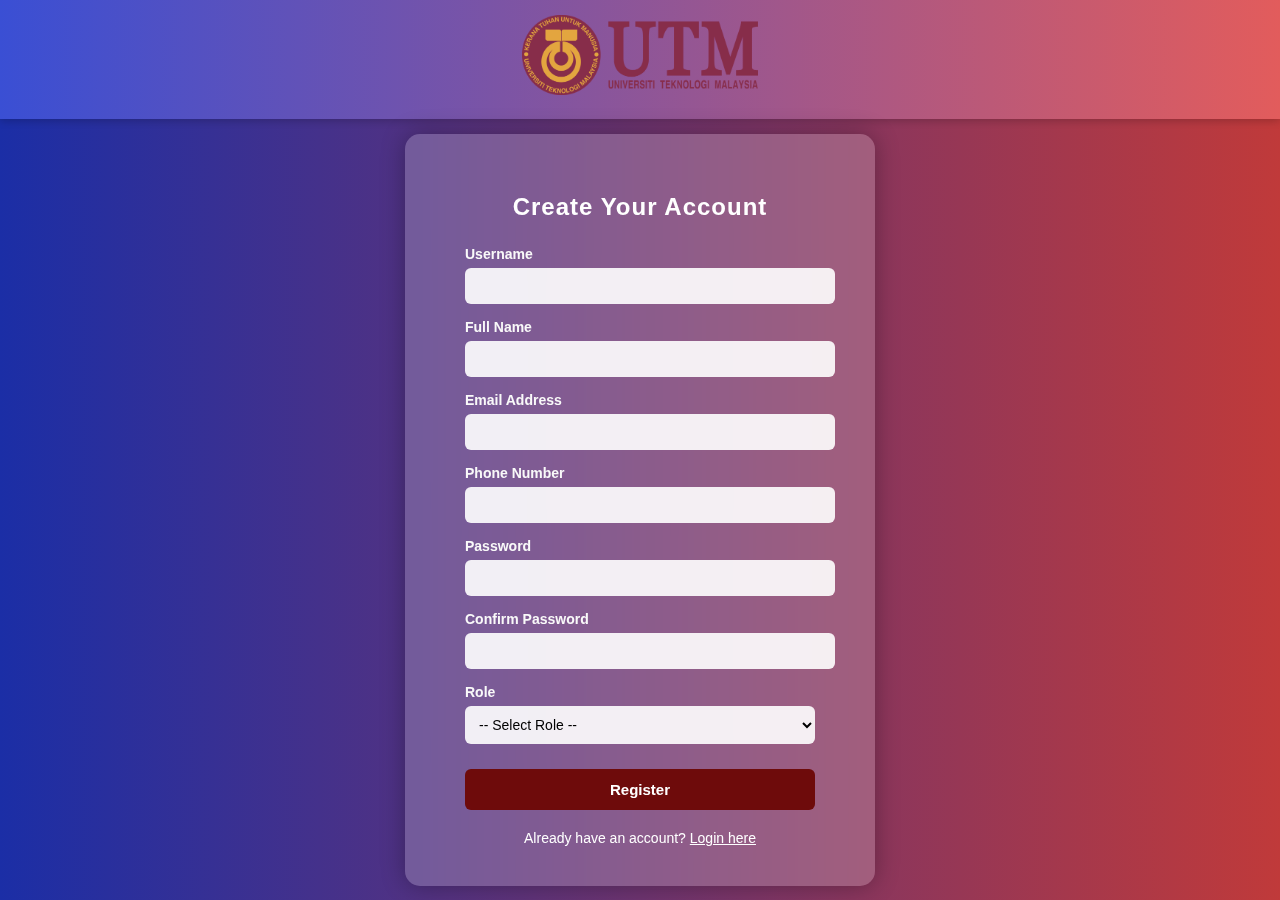
<file: register.html>
<!DOCTYPE html>
<html lang="en">
<head>
<meta charset="UTF-8">
<meta name="viewport" content="width=device-width, initial-scale=1.0">
<title>User Registration</title>
<style>
    body {
        margin: 0;
        font-family: 'Segoe UI', Tahoma, Geneva, Verdana, sans-serif;
        background: linear-gradient(to right, #1b2ea6, #c03a3a);
        height: 100vh;
        display: flex;
        justify-content: center;
        align-items: center;
        flex-direction: column;
    }

    .utm-header {
        position: absolute;
        top: 0;
        width: 100%;
        background: linear-gradient(to right, #3a4fd4, #e25c5c);
        text-align: center;
        padding: 15px 0;
        box-shadow: 0 2px 8px rgba(0,0,0,0.2);
    }

    .utm-header img {
        height: 80px;
        margin-bottom: 5px;
    }

    .register-container {
        background: rgba(255, 255, 255, 0.2);
        backdrop-filter: blur(10px);
        padding: 40px 60px;
        border-radius: 15px;
        box-shadow: 0 0 25px rgba(0, 0, 0, 0.3);
        margin-top: 120px;
        width: 350px;
        color: #fff;
    }

    .register-container h2 {
        text-align: center;
        margin-bottom: 25px;
        color: #fff;
        letter-spacing: 1px;
    }

    .form-group {
        margin-bottom: 15px;
        text-align: left;
    }

    label {
        display: block;
        font-size: 14px;
        font-weight: 600;
        color: #f9f9f9;
        margin-bottom: 6px;
    }

    input[type="text"],
    input[type="email"],
    input[type="password"],
    select {
        width: 100%;
        padding: 10px;
        border-radius: 6px;
        border: none;
        background: rgba(255, 255, 255, 0.9);
        font-size: 14px;
        outline: none;
    }

    input:focus, select:focus {
        box-shadow: 0 0 6px rgba(255, 255, 255, 0.6);
    }

    .register-btn {
        width: 100%;
        background-color: #6e0b0b;
        color: white;
        border: none;
        padding: 12px;
        border-radius: 6px;
        cursor: pointer;
        font-weight: bold;
        font-size: 15px;
        margin-top: 10px;
        transition: background 0.3s ease;
    }

    .register-btn:hover {
        background-color: #a31313;
    }

    .login-link {
        text-align: center;
        margin-top: 20px;
        color: #fff;
        font-size: 14px;
    }

    .login-link a {
        color: #fff;
        text-decoration: underline;
    }

</style>
</head>
<body>

    <div class="utm-header">
        <img src="img/utmlogo.png" alt="UTM Logo">
    </div>

    <form action="register_process.php" method="POST" onsubmit="return validatePassword()">
        <div class="register-container">
            <h2>Create Your Account</h2>

            <div class="form-group">
                <label for="username">Username</label>
                <input type="text" id="username" name="username" required>
            </div>

            <div class="form-group">
                <label for="name">Full Name</label>
                <input type="text" id="name" name="name" required>
            </div>

            <div class="form-group">
                <label for="email">Email Address</label>
                <input type="email" id="email" name="email" required>
            </div>

            <div class="form-group">
                <label for="phone_number">Phone Number</label>
                <input type="text" id="phone_number" name="phone_number" required>
            </div>

            <div class="form-group">
                <label for="password">Password</label>
                <input type="password" id="password" name="password" required>
            </div>

            <div class="form-group">
                <label for="confirm_password">Confirm Password</label>
                <input type="password" id="confirm_password" name="confirm_password" required>
            </div>

            <div class="form-group">
                <label for="role">Role</label>
                <select id="role" name="role" required>
                    <option value="">-- Select Role --</option>
                    <option value="Student">Student</option>
                    <option value="Staff">Staff</option>
                    <option value="Admin">Admin</option>
                </select>
            </div>

            <button type="submit" class="register-btn">Register</button>

            <div class="login-link">
                Already have an account? <a href="loginterface.html">Login here</a>
            </div>
        </div>
    </form>

    <script>
        function validatePassword() {
            const pass = document.getElementById("password").value;
            const confirm = document.getElementById("confirm_password").value;
            if (pass !== confirm) {
                alert("Passwords do not match!");
                return false;
            }
            return true;
        }
    </script>

</body>
</html>
</file>
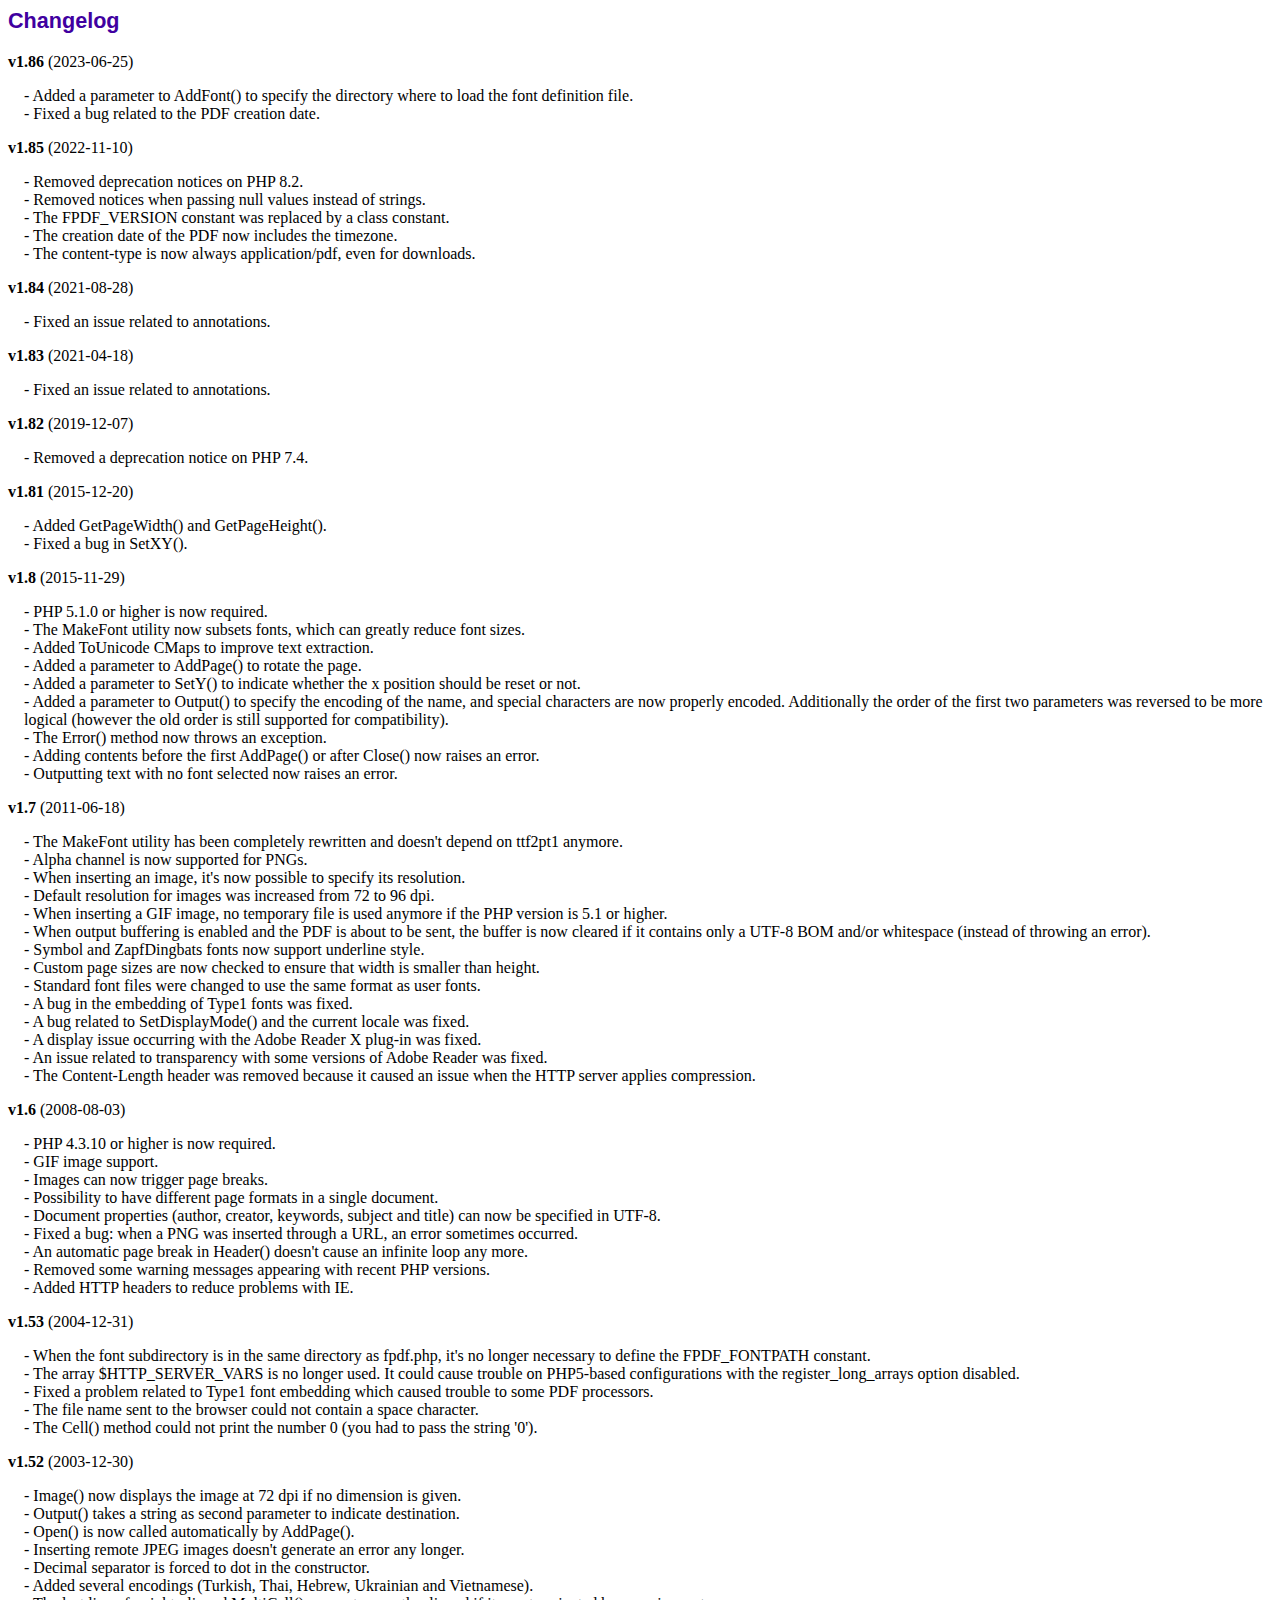
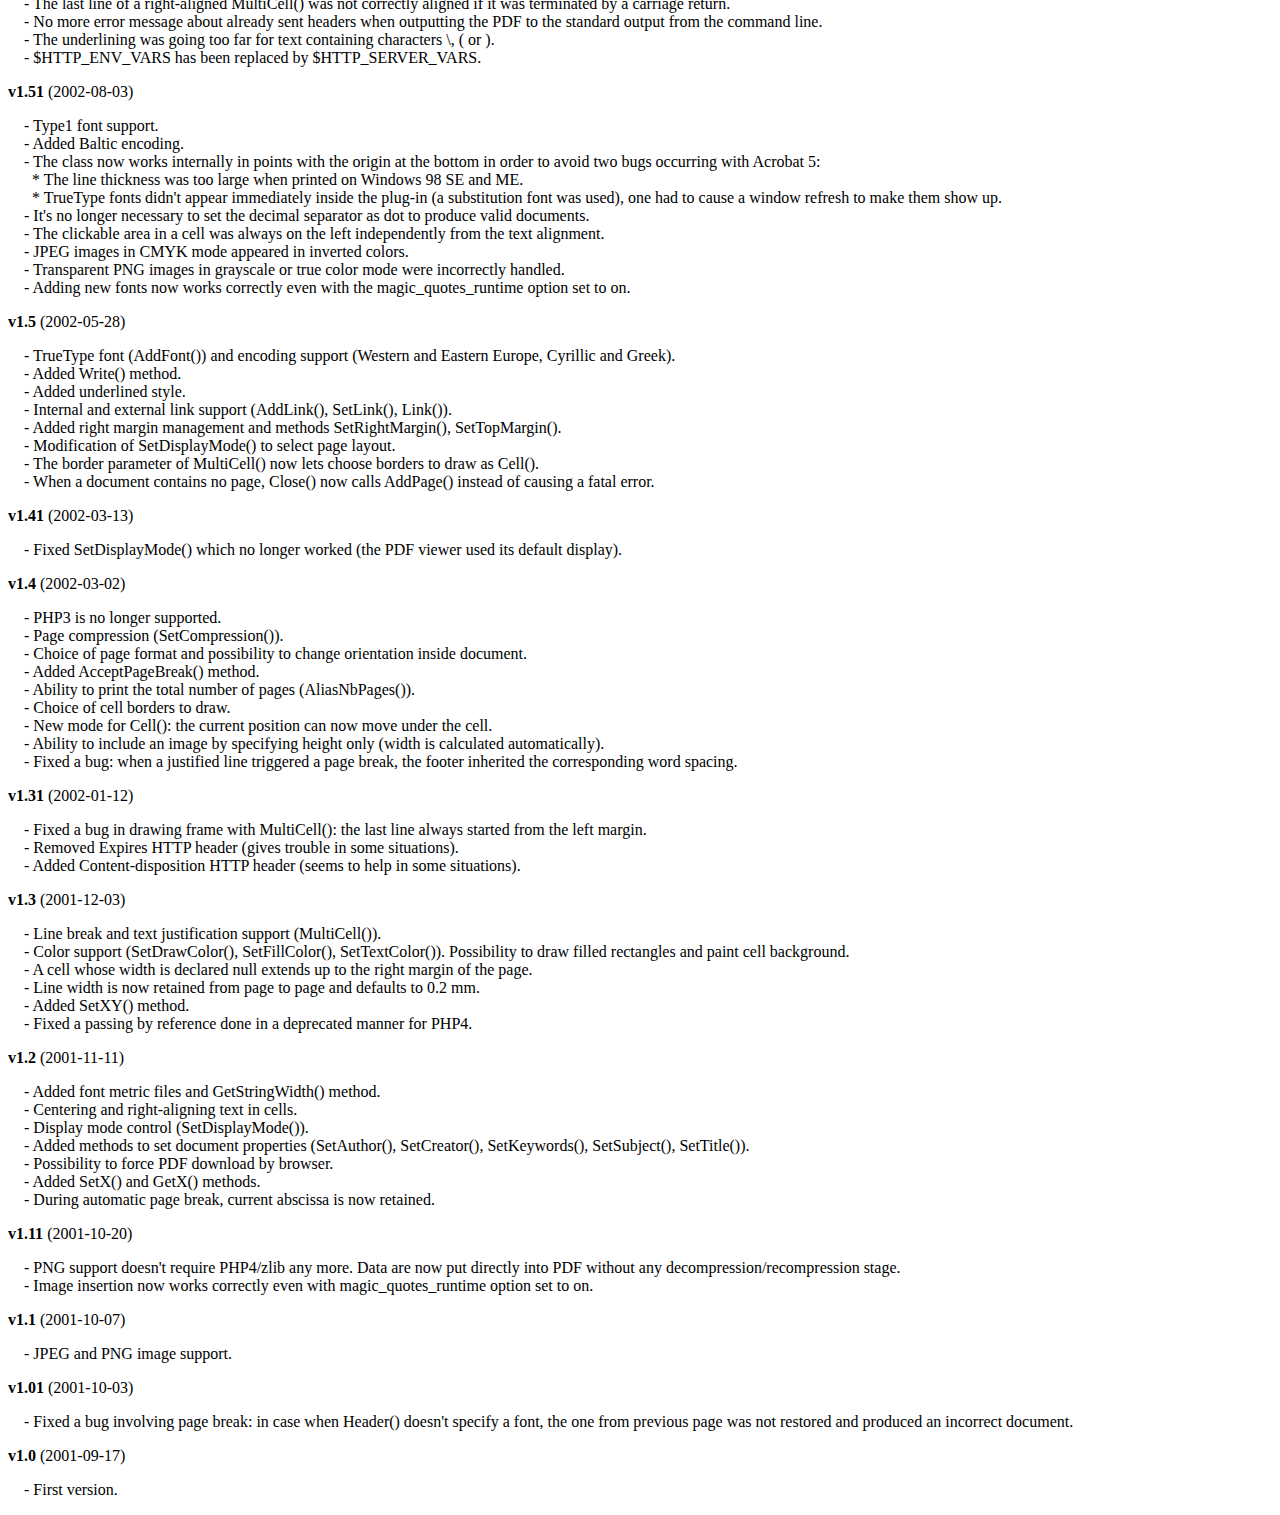
<file: fpdf/changelog.htm>
<!DOCTYPE html PUBLIC "-//W3C//DTD HTML 4.01 Transitional//EN">
<html>
<head>
<meta http-equiv="Content-Type" content="text/html; charset=UTF-8">
<title>Changelog</title>
<link type="text/css" rel="stylesheet" href="fpdf.css">
<style type="text/css">
dd {margin:1em 0 1em 1em}
</style>
</head>
<body>
<h1>Changelog</h1>
<dl>
<dt><strong>v1.86</strong> (2023-06-25)</dt>
<dd>
- Added a parameter to AddFont() to specify the directory where to load the font definition file.<br>
- Fixed a bug related to the PDF creation date.<br>
</dd>
<dt><strong>v1.85</strong> (2022-11-10)</dt>
<dd>
- Removed deprecation notices on PHP 8.2.<br>
- Removed notices when passing null values instead of strings.<br>
- The FPDF_VERSION constant was replaced by a class constant.<br>
- The creation date of the PDF now includes the timezone.<br>
- The content-type is now always application/pdf, even for downloads.<br>
</dd>
<dt><strong>v1.84</strong> (2021-08-28)</dt>
<dd>
- Fixed an issue related to annotations.<br>
</dd>
<dt><strong>v1.83</strong> (2021-04-18)</dt>
<dd>
- Fixed an issue related to annotations.<br>
</dd>
<dt><strong>v1.82</strong> (2019-12-07)</dt>
<dd>
- Removed a deprecation notice on PHP 7.4.<br>
</dd>
<dt><strong>v1.81</strong> (2015-12-20)</dt>
<dd>
- Added GetPageWidth() and GetPageHeight().<br>
- Fixed a bug in SetXY().<br>
</dd>
<dt><strong>v1.8</strong> (2015-11-29)</dt>
<dd>
- PHP 5.1.0 or higher is now required.<br>
- The MakeFont utility now subsets fonts, which can greatly reduce font sizes.<br>
- Added ToUnicode CMaps to improve text extraction.<br>
- Added a parameter to AddPage() to rotate the page.<br>
- Added a parameter to SetY() to indicate whether the x position should be reset or not.<br>
- Added a parameter to Output() to specify the encoding of the name, and special characters are now properly encoded. Additionally the order of the first two parameters was reversed to be more logical (however the old order is still supported for compatibility).<br>
- The Error() method now throws an exception.<br>
- Adding contents before the first AddPage() or after Close() now raises an error.<br>
- Outputting text with no font selected now raises an error.<br>
</dd>
<dt><strong>v1.7</strong> (2011-06-18)</dt>
<dd>
- The MakeFont utility has been completely rewritten and doesn't depend on ttf2pt1 anymore.<br>
- Alpha channel is now supported for PNGs.<br>
- When inserting an image, it's now possible to specify its resolution.<br>
- Default resolution for images was increased from 72 to 96 dpi.<br>
- When inserting a GIF image, no temporary file is used anymore if the PHP version is 5.1 or higher.<br>
- When output buffering is enabled and the PDF is about to be sent, the buffer is now cleared if it contains only a UTF-8 BOM and/or whitespace (instead of throwing an error).<br>
- Symbol and ZapfDingbats fonts now support underline style.<br>
- Custom page sizes are now checked to ensure that width is smaller than height.<br>
- Standard font files were changed to use the same format as user fonts.<br>
- A bug in the embedding of Type1 fonts was fixed.<br>
- A bug related to SetDisplayMode() and the current locale was fixed.<br>
- A display issue occurring with the Adobe Reader X plug-in was fixed.<br>
- An issue related to transparency with some versions of Adobe Reader was fixed.<br>
- The Content-Length header was removed because it caused an issue when the HTTP server applies compression.<br>
</dd>
<dt><strong>v1.6</strong> (2008-08-03)</dt>
<dd>
- PHP 4.3.10 or higher is now required.<br>
- GIF image support.<br>
- Images can now trigger page breaks.<br>
- Possibility to have different page formats in a single document.<br>
- Document properties (author, creator, keywords, subject and title) can now be specified in UTF-8.<br>
- Fixed a bug: when a PNG was inserted through a URL, an error sometimes occurred.<br>
- An automatic page break in Header() doesn't cause an infinite loop any more.<br>
- Removed some warning messages appearing with recent PHP versions.<br>
- Added HTTP headers to reduce problems with IE.<br>
</dd>
<dt><strong>v1.53</strong> (2004-12-31)</dt>
<dd>
- When the font subdirectory is in the same directory as fpdf.php, it's no longer necessary to define the FPDF_FONTPATH constant.<br>
- The array $HTTP_SERVER_VARS is no longer used. It could cause trouble on PHP5-based configurations with the register_long_arrays option disabled.<br>
- Fixed a problem related to Type1 font embedding which caused trouble to some PDF processors.<br>
- The file name sent to the browser could not contain a space character.<br>
- The Cell() method could not print the number 0 (you had to pass the string '0').<br>
</dd>
<dt><strong>v1.52</strong> (2003-12-30)</dt>
<dd>
- Image() now displays the image at 72 dpi if no dimension is given.<br>
- Output() takes a string as second parameter to indicate destination.<br>
- Open() is now called automatically by AddPage().<br>
- Inserting remote JPEG images doesn't generate an error any longer.<br>
- Decimal separator is forced to dot in the constructor.<br>
- Added several encodings (Turkish, Thai, Hebrew, Ukrainian and Vietnamese).<br>
- The last line of a right-aligned MultiCell() was not correctly aligned if it was terminated by a carriage return.<br>
- No more error message about already sent headers when outputting the PDF to the standard output from the command line.<br>
- The underlining was going too far for text containing characters \, ( or ).<br>
- $HTTP_ENV_VARS has been replaced by $HTTP_SERVER_VARS.<br>
</dd>
<dt><strong>v1.51</strong> (2002-08-03)</dt>
<dd>
- Type1 font support.<br>
- Added Baltic encoding.<br>
- The class now works internally in points with the origin at the bottom in order to avoid two bugs occurring with Acrobat 5:<br>&nbsp;&nbsp;* The line thickness was too large when printed on Windows 98 SE and ME.<br>&nbsp;&nbsp;* TrueType fonts didn't appear immediately inside the plug-in (a substitution font was used), one had to cause a window refresh to make them show up.<br>
- It's no longer necessary to set the decimal separator as dot to produce valid documents.<br>
- The clickable area in a cell was always on the left independently from the text alignment.<br>
- JPEG images in CMYK mode appeared in inverted colors.<br>
- Transparent PNG images in grayscale or true color mode were incorrectly handled.<br>
- Adding new fonts now works correctly even with the magic_quotes_runtime option set to on.<br>
</dd>
<dt><strong>v1.5</strong> (2002-05-28)</dt>
<dd>
- TrueType font (AddFont()) and encoding support (Western and Eastern Europe, Cyrillic and Greek).<br>
- Added Write() method.<br>
- Added underlined style.<br>
- Internal and external link support (AddLink(), SetLink(), Link()).<br>
- Added right margin management and methods SetRightMargin(), SetTopMargin().<br>
- Modification of SetDisplayMode() to select page layout.<br>
- The border parameter of MultiCell() now lets choose borders to draw as Cell().<br>
- When a document contains no page, Close() now calls AddPage() instead of causing a fatal error.<br>
</dd>
<dt><strong>v1.41</strong> (2002-03-13)</dt>
<dd>
- Fixed SetDisplayMode() which no longer worked (the PDF viewer used its default display).<br>
</dd>
<dt><strong>v1.4</strong> (2002-03-02)</dt>
<dd>
- PHP3 is no longer supported.<br>
- Page compression (SetCompression()).<br>
- Choice of page format and possibility to change orientation inside document.<br>
- Added AcceptPageBreak() method.<br>
- Ability to print the total number of pages (AliasNbPages()).<br>
- Choice of cell borders to draw.<br>
- New mode for Cell(): the current position can now move under the cell.<br>
- Ability to include an image by specifying height only (width is calculated automatically).<br>
- Fixed a bug: when a justified line triggered a page break, the footer inherited the corresponding word spacing.<br>
</dd>
<dt><strong>v1.31</strong> (2002-01-12)</dt>
<dd>
- Fixed a bug in drawing frame with MultiCell(): the last line always started from the left margin.<br>
- Removed Expires HTTP header (gives trouble in some situations).<br>
- Added Content-disposition HTTP header (seems to help in some situations).<br>
</dd>
<dt><strong>v1.3</strong> (2001-12-03)</dt>
<dd>
- Line break and text justification support (MultiCell()).<br>
- Color support (SetDrawColor(), SetFillColor(), SetTextColor()). Possibility to draw filled rectangles and paint cell background.<br>
- A cell whose width is declared null extends up to the right margin of the page.<br>
- Line width is now retained from page to page and defaults to 0.2 mm.<br>
- Added SetXY() method.<br>
- Fixed a passing by reference done in a deprecated manner for PHP4.<br>
</dd>
<dt><strong>v1.2</strong> (2001-11-11)</dt>
<dd>
- Added font metric files and GetStringWidth() method.<br>
- Centering and right-aligning text in cells.<br>
- Display mode control (SetDisplayMode()).<br>
- Added methods to set document properties (SetAuthor(), SetCreator(), SetKeywords(), SetSubject(), SetTitle()).<br>
- Possibility to force PDF download by browser.<br>
- Added SetX() and GetX() methods.<br>
- During automatic page break, current abscissa is now retained.<br>
</dd>
<dt><strong>v1.11</strong> (2001-10-20)</dt>
<dd>
- PNG support doesn't require PHP4/zlib any more. Data are now put directly into PDF without any decompression/recompression stage.<br>
- Image insertion now works correctly even with magic_quotes_runtime option set to on.<br>
</dd>
<dt><strong>v1.1</strong> (2001-10-07)</dt>
<dd>
- JPEG and PNG image support.<br>
</dd>
<dt><strong>v1.01</strong> (2001-10-03)</dt>
<dd>
- Fixed a bug involving page break: in case when Header() doesn't specify a font, the one from previous page was not restored and produced an incorrect document.<br>
</dd>
<dt><strong>v1.0</strong> (2001-09-17)</dt>
<dd>
- First version.<br>
</dd>
</dl>
</body>
</html>
</file>
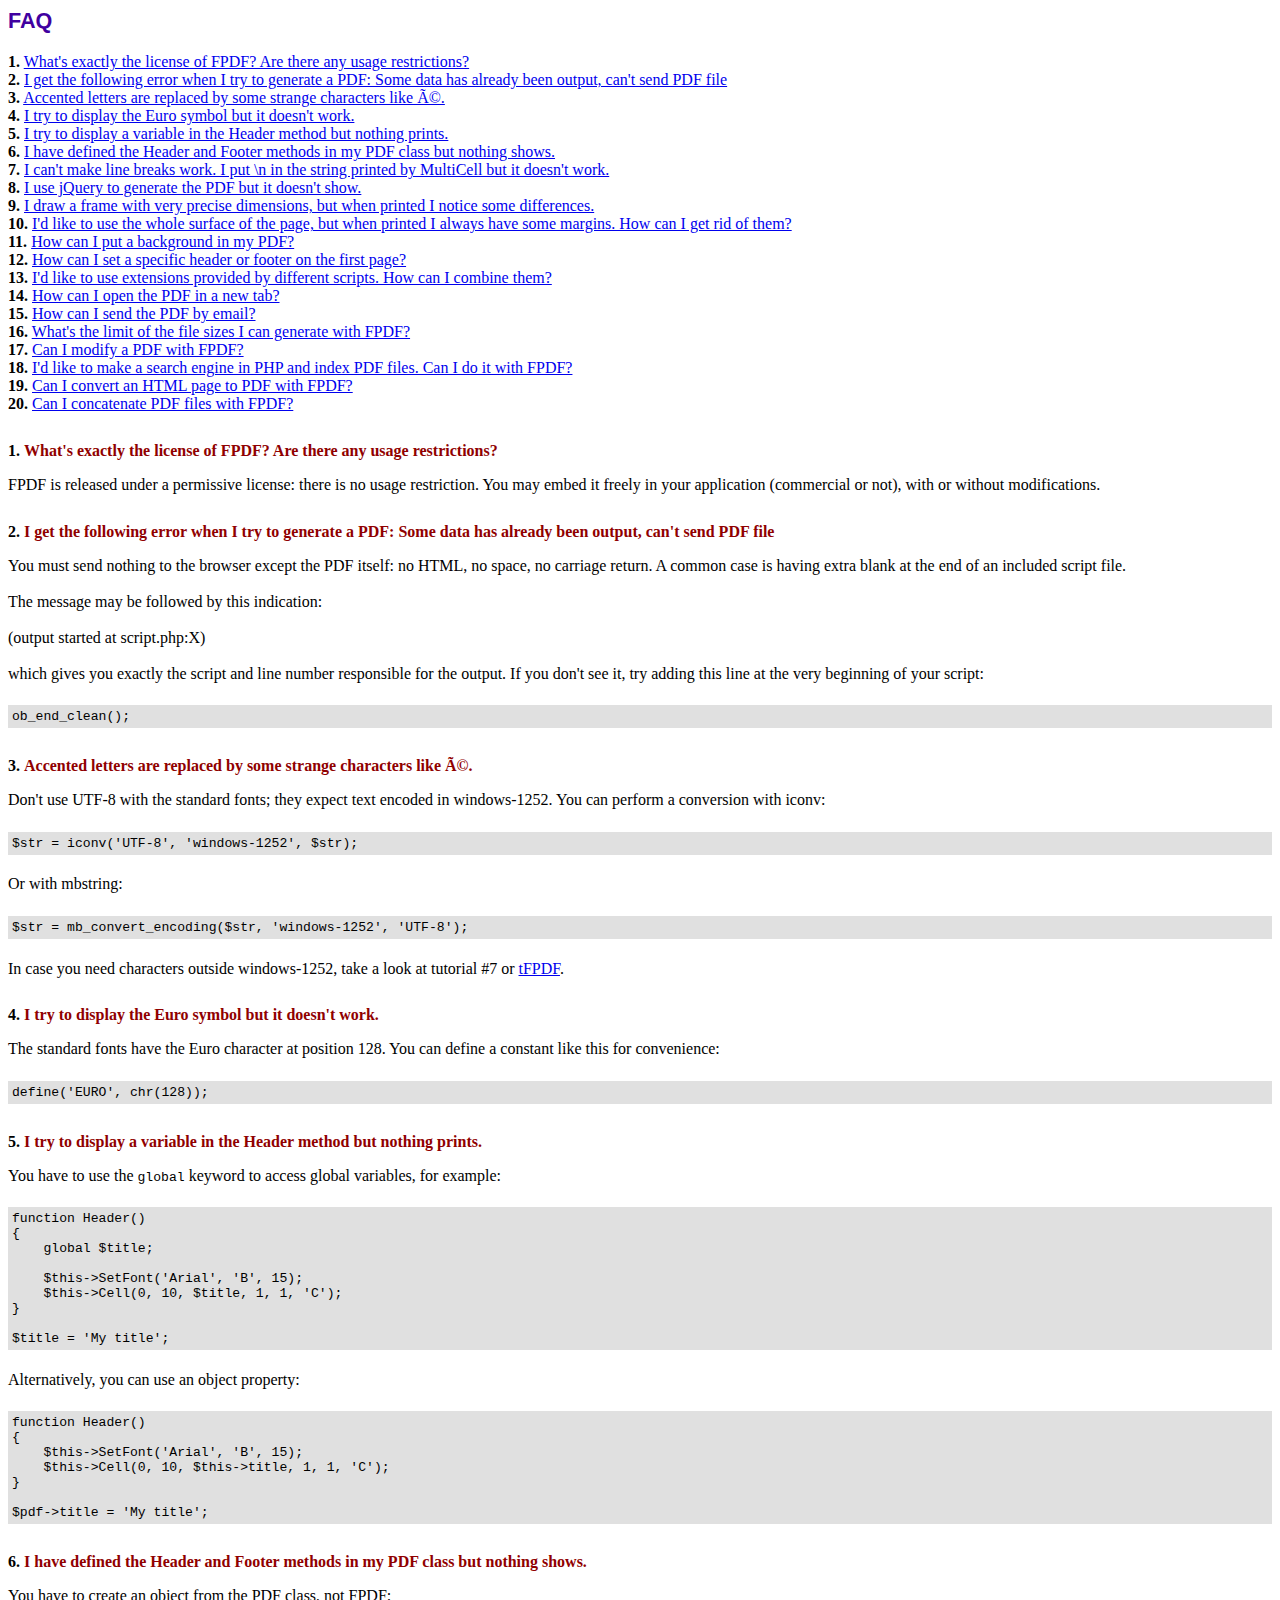
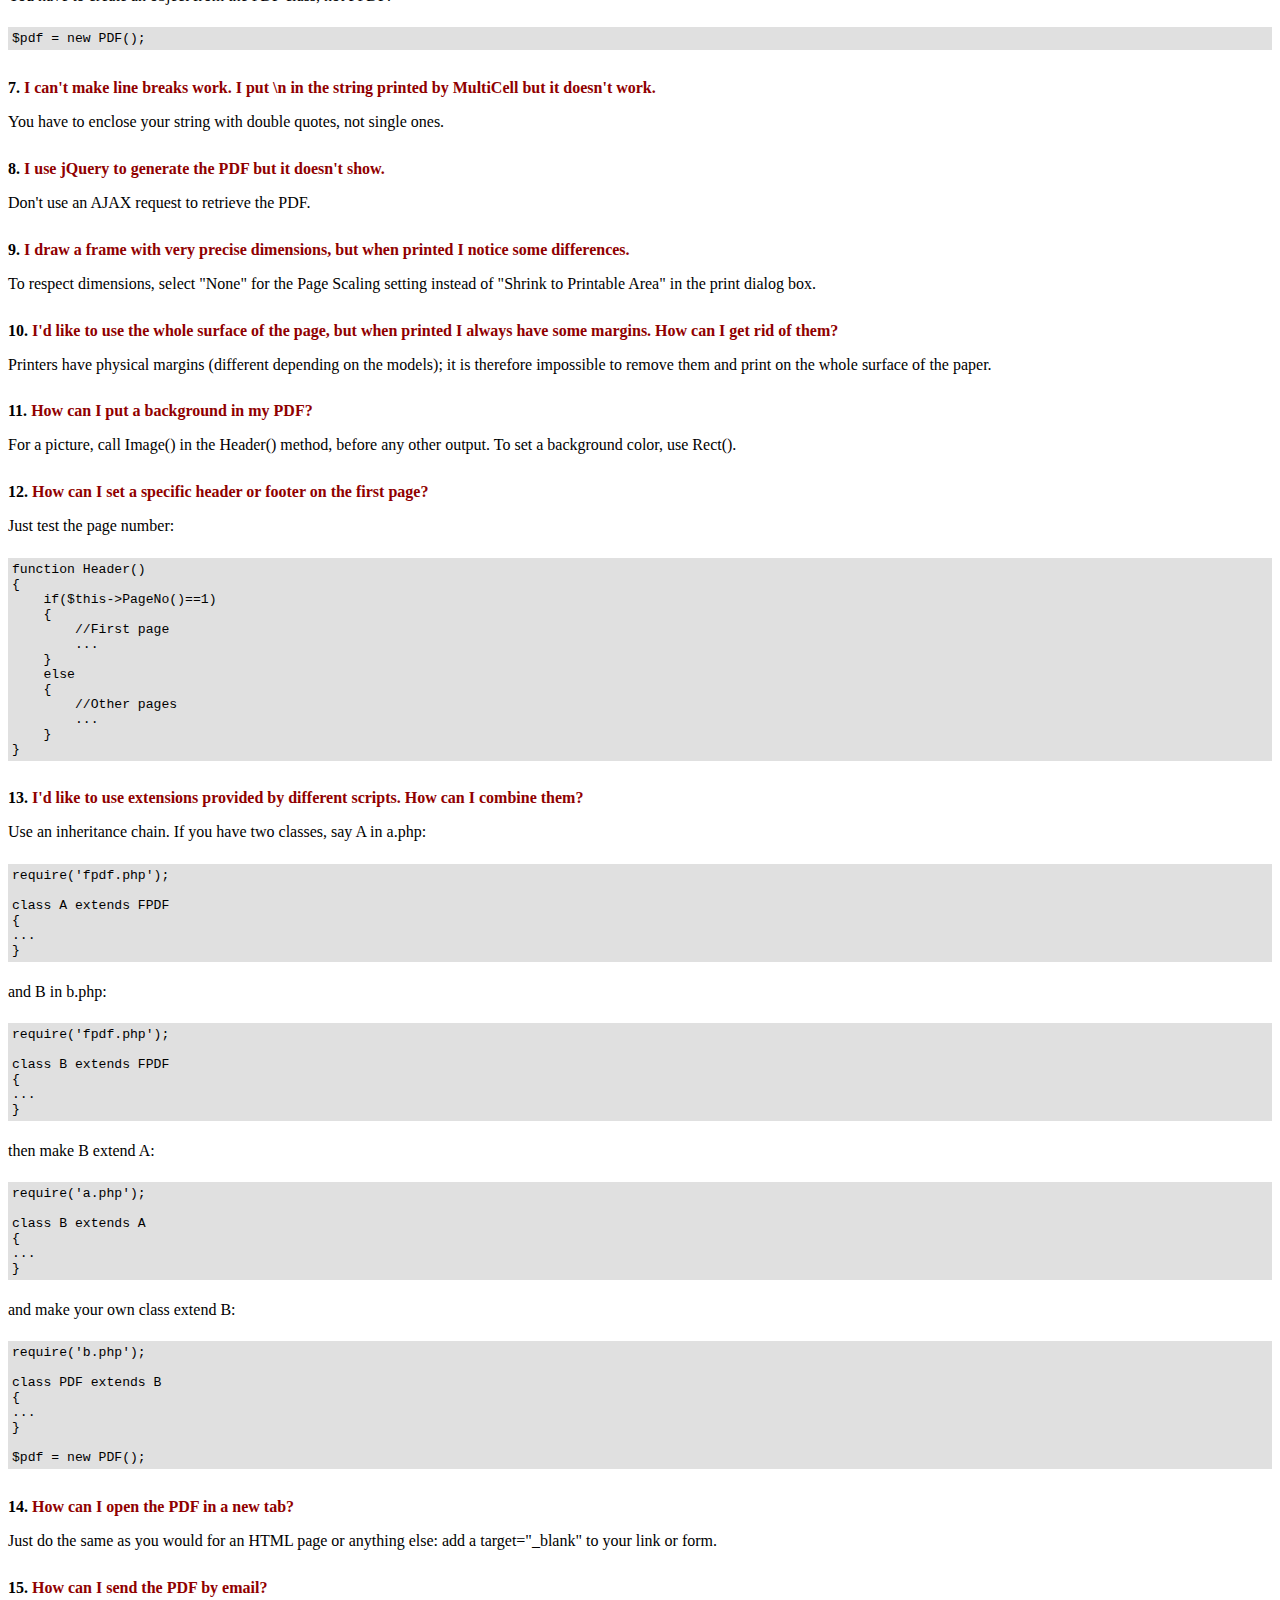
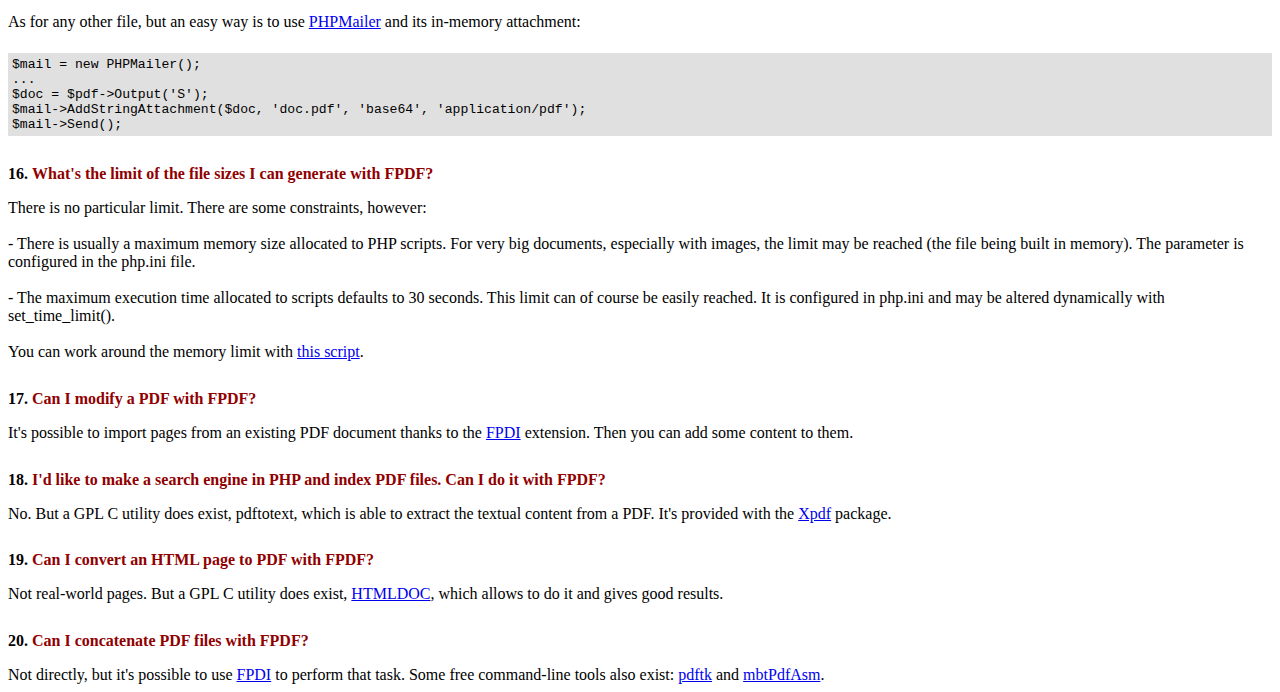
<file: fpdf/FAQ.htm>
<!DOCTYPE html PUBLIC "-//W3C//DTD HTML 4.01 Transitional//EN">
<html>
<head>
<meta http-equiv="Content-Type" content="text/html; charset=UTF-8">
<title>FAQ</title>
<link type="text/css" rel="stylesheet" href="fpdf.css">
<style type="text/css">
ul {list-style-type:none; margin:0; padding:0}
ul#answers li {margin-top:1.8em}
.question {font-weight:bold; color:#900000}
</style>
</head>
<body>
<h1>FAQ</h1>
<ul>
<li><b>1.</b> <a href='#q1'>What's exactly the license of FPDF? Are there any usage restrictions?</a></li>
<li><b>2.</b> <a href='#q2'>I get the following error when I try to generate a PDF: Some data has already been output, can't send PDF file</a></li>
<li><b>3.</b> <a href='#q3'>Accented letters are replaced by some strange characters like Ã©.</a></li>
<li><b>4.</b> <a href='#q4'>I try to display the Euro symbol but it doesn't work.</a></li>
<li><b>5.</b> <a href='#q5'>I try to display a variable in the Header method but nothing prints.</a></li>
<li><b>6.</b> <a href='#q6'>I have defined the Header and Footer methods in my PDF class but nothing shows.</a></li>
<li><b>7.</b> <a href='#q7'>I can't make line breaks work. I put \n in the string printed by MultiCell but it doesn't work.</a></li>
<li><b>8.</b> <a href='#q8'>I use jQuery to generate the PDF but it doesn't show.</a></li>
<li><b>9.</b> <a href='#q9'>I draw a frame with very precise dimensions, but when printed I notice some differences.</a></li>
<li><b>10.</b> <a href='#q10'>I'd like to use the whole surface of the page, but when printed I always have some margins. How can I get rid of them?</a></li>
<li><b>11.</b> <a href='#q11'>How can I put a background in my PDF?</a></li>
<li><b>12.</b> <a href='#q12'>How can I set a specific header or footer on the first page?</a></li>
<li><b>13.</b> <a href='#q13'>I'd like to use extensions provided by different scripts. How can I combine them?</a></li>
<li><b>14.</b> <a href='#q14'>How can I open the PDF in a new tab?</a></li>
<li><b>15.</b> <a href='#q15'>How can I send the PDF by email?</a></li>
<li><b>16.</b> <a href='#q16'>What's the limit of the file sizes I can generate with FPDF?</a></li>
<li><b>17.</b> <a href='#q17'>Can I modify a PDF with FPDF?</a></li>
<li><b>18.</b> <a href='#q18'>I'd like to make a search engine in PHP and index PDF files. Can I do it with FPDF?</a></li>
<li><b>19.</b> <a href='#q19'>Can I convert an HTML page to PDF with FPDF?</a></li>
<li><b>20.</b> <a href='#q20'>Can I concatenate PDF files with FPDF?</a></li>
</ul>

<ul id='answers'>
<li id='q1'>
<p><b>1.</b> <span class='question'>What's exactly the license of FPDF? Are there any usage restrictions?</span></p>
FPDF is released under a permissive license: there is no usage restriction. You may embed it
freely in your application (commercial or not), with or without modifications.
</li>

<li id='q2'>
<p><b>2.</b> <span class='question'>I get the following error when I try to generate a PDF: Some data has already been output, can't send PDF file</span></p>
You must send nothing to the browser except the PDF itself: no HTML, no space, no carriage return. A common
case is having extra blank at the end of an included script file.<br>
<br>
The message may be followed by this indication:<br>
<br>
(output started at script.php:X)<br>
<br>
which gives you exactly the script and line number responsible for the output. If you don't see it,
try adding this line at the very beginning of your script:
<div class="doc-source">
<pre><code>ob_end_clean();</code></pre>
</div>
</li>

<li id='q3'>
<p><b>3.</b> <span class='question'>Accented letters are replaced by some strange characters like Ã©.</span></p>
Don't use UTF-8 with the standard fonts; they expect text encoded in windows-1252.
You can perform a conversion with iconv:
<div class="doc-source">
<pre><code>$str = iconv('UTF-8', 'windows-1252', $str);</code></pre>
</div>
Or with mbstring:
<div class="doc-source">
<pre><code>$str = mb_convert_encoding($str, 'windows-1252', 'UTF-8');</code></pre>
</div>
In case you need characters outside windows-1252, take a look at tutorial #7 or
<a href="http://www.fpdf.org/?go=script&amp;id=92" target="_blank">tFPDF</a>.
</li>

<li id='q4'>
<p><b>4.</b> <span class='question'>I try to display the Euro symbol but it doesn't work.</span></p>
The standard fonts have the Euro character at position 128. You can define a constant like this
for convenience:
<div class="doc-source">
<pre><code>define('EURO', chr(128));</code></pre>
</div>
</li>

<li id='q5'>
<p><b>5.</b> <span class='question'>I try to display a variable in the Header method but nothing prints.</span></p>
You have to use the <code>global</code> keyword to access global variables, for example:
<div class="doc-source">
<pre><code>function Header()
{
    global $title;

    $this-&gt;SetFont('Arial', 'B', 15);
    $this-&gt;Cell(0, 10, $title, 1, 1, 'C');
}

$title = 'My title';</code></pre>
</div>
Alternatively, you can use an object property:
<div class="doc-source">
<pre><code>function Header()
{
    $this-&gt;SetFont('Arial', 'B', 15);
    $this-&gt;Cell(0, 10, $this-&gt;title, 1, 1, 'C');
}

$pdf-&gt;title = 'My title';</code></pre>
</div>
</li>

<li id='q6'>
<p><b>6.</b> <span class='question'>I have defined the Header and Footer methods in my PDF class but nothing shows.</span></p>
You have to create an object from the PDF class, not FPDF:
<div class="doc-source">
<pre><code>$pdf = new PDF();</code></pre>
</div>
</li>

<li id='q7'>
<p><b>7.</b> <span class='question'>I can't make line breaks work. I put \n in the string printed by MultiCell but it doesn't work.</span></p>
You have to enclose your string with double quotes, not single ones.
</li>

<li id='q8'>
<p><b>8.</b> <span class='question'>I use jQuery to generate the PDF but it doesn't show.</span></p>
Don't use an AJAX request to retrieve the PDF.
</li>

<li id='q9'>
<p><b>9.</b> <span class='question'>I draw a frame with very precise dimensions, but when printed I notice some differences.</span></p>
To respect dimensions, select "None" for the Page Scaling setting instead of "Shrink to Printable Area" in the print dialog box.
</li>

<li id='q10'>
<p><b>10.</b> <span class='question'>I'd like to use the whole surface of the page, but when printed I always have some margins. How can I get rid of them?</span></p>
Printers have physical margins (different depending on the models); it is therefore impossible to remove
them and print on the whole surface of the paper.
</li>

<li id='q11'>
<p><b>11.</b> <span class='question'>How can I put a background in my PDF?</span></p>
For a picture, call Image() in the Header() method, before any other output. To set a background color, use Rect().
</li>

<li id='q12'>
<p><b>12.</b> <span class='question'>How can I set a specific header or footer on the first page?</span></p>
Just test the page number:
<div class="doc-source">
<pre><code>function Header()
{
    if($this-&gt;PageNo()==1)
    {
        //First page
        ...
    }
    else
    {
        //Other pages
        ...
    }
}</code></pre>
</div>
</li>

<li id='q13'>
<p><b>13.</b> <span class='question'>I'd like to use extensions provided by different scripts. How can I combine them?</span></p>
Use an inheritance chain. If you have two classes, say A in a.php:
<div class="doc-source">
<pre><code>require('fpdf.php');

class A extends FPDF
{
...
}</code></pre>
</div>
and B in b.php:
<div class="doc-source">
<pre><code>require('fpdf.php');

class B extends FPDF
{
...
}</code></pre>
</div>
then make B extend A:
<div class="doc-source">
<pre><code>require('a.php');

class B extends A
{
...
}</code></pre>
</div>
and make your own class extend B:
<div class="doc-source">
<pre><code>require('b.php');

class PDF extends B
{
...
}

$pdf = new PDF();</code></pre>
</div>
</li>

<li id='q14'>
<p><b>14.</b> <span class='question'>How can I open the PDF in a new tab?</span></p>
Just do the same as you would for an HTML page or anything else: add a target="_blank" to your link or form.
</li>

<li id='q15'>
<p><b>15.</b> <span class='question'>How can I send the PDF by email?</span></p>
As for any other file, but an easy way is to use <a href="https://github.com/PHPMailer/PHPMailer" target="_blank">PHPMailer</a> and
its in-memory attachment:
<div class="doc-source">
<pre><code>$mail = new PHPMailer();
...
$doc = $pdf-&gt;Output('S');
$mail-&gt;AddStringAttachment($doc, 'doc.pdf', 'base64', 'application/pdf');
$mail-&gt;Send();</code></pre>
</div>
</li>

<li id='q16'>
<p><b>16.</b> <span class='question'>What's the limit of the file sizes I can generate with FPDF?</span></p>
There is no particular limit. There are some constraints, however:
<br>
<br>
- There is usually a maximum memory size allocated to PHP scripts. For very big documents,
especially with images, the limit may be reached (the file being built in memory). The
parameter is configured in the php.ini file.
<br>
<br>
- The maximum execution time allocated to scripts defaults to 30 seconds. This limit can of course
be easily reached. It is configured in php.ini and may be altered dynamically with set_time_limit().
<br>
<br>
You can work around the memory limit with <a href="http://www.fpdf.org/?go=script&amp;id=76" target="_blank">this script</a>.
</li>

<li id='q17'>
<p><b>17.</b> <span class='question'>Can I modify a PDF with FPDF?</span></p>
It's possible to import pages from an existing PDF document thanks to the
<a href="https://www.setasign.com/products/fpdi/about/" target="_blank">FPDI</a> extension.
Then you can add some content to them.
</li>

<li id='q18'>
<p><b>18.</b> <span class='question'>I'd like to make a search engine in PHP and index PDF files. Can I do it with FPDF?</span></p>
No. But a GPL C utility does exist, pdftotext, which is able to extract the textual content from a PDF.
It's provided with the <a href="https://www.xpdfreader.com" target="_blank">Xpdf</a> package.
</li>

<li id='q19'>
<p><b>19.</b> <span class='question'>Can I convert an HTML page to PDF with FPDF?</span></p>
Not real-world pages. But a GPL C utility does exist, <a href="https://www.msweet.org/htmldoc/" target="_blank">HTMLDOC</a>,
which allows to do it and gives good results.
</li>

<li id='q20'>
<p><b>20.</b> <span class='question'>Can I concatenate PDF files with FPDF?</span></p>
Not directly, but it's possible to use <a href="https://www.setasign.com/products/fpdi/demos/concatenate-fake/" target="_blank">FPDI</a>
to perform that task. Some free command-line tools also exist:
<a href="https://www.pdflabs.com/tools/pdftk-the-pdf-toolkit/" target="_blank">pdftk</a> and
<a href="http://thierry.schmit.free.fr/spip/spip.php?article15" target="_blank">mbtPdfAsm</a>.
</li>
</ul>
</body>
</html>
</file>
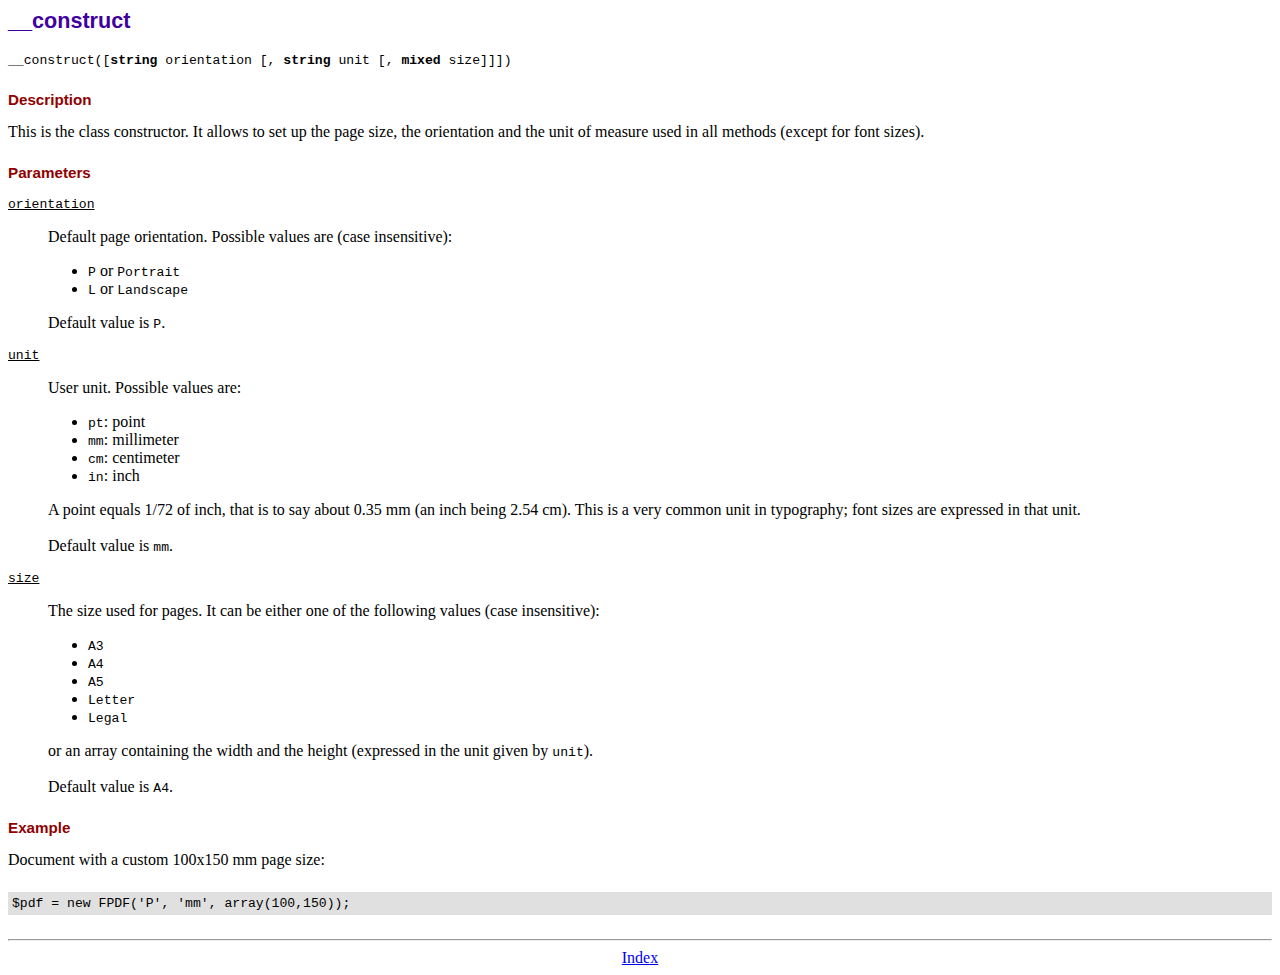
<file: fpdf/doc/__construct.htm>
<!DOCTYPE html PUBLIC "-//W3C//DTD HTML 4.01 Transitional//EN">
<html>
<head>
<meta http-equiv="Content-Type" content="text/html; charset=UTF-8">
<title>__construct</title>
<link type="text/css" rel="stylesheet" href="../fpdf.css">
</head>
<body>
<h1>__construct</h1>
<code>__construct([<b>string</b> orientation [, <b>string</b> unit [, <b>mixed</b> size]]])</code>
<h2>Description</h2>
This is the class constructor. It allows to set up the page size, the orientation and the
unit of measure used in all methods (except for font sizes).
<h2>Parameters</h2>
<dl class="param">
<dt><code>orientation</code></dt>
<dd>
Default page orientation. Possible values are (case insensitive):
<ul>
<li><code>P</code> or <code>Portrait</code></li>
<li><code>L</code> or <code>Landscape</code></li>
</ul>
Default value is <code>P</code>.
</dd>
<dt><code>unit</code></dt>
<dd>
User unit. Possible values are:
<ul>
<li><code>pt</code>: point</li>
<li><code>mm</code>: millimeter</li>
<li><code>cm</code>: centimeter</li>
<li><code>in</code>: inch</li>
</ul>
A point equals 1/72 of inch, that is to say about 0.35 mm (an inch being 2.54 cm). This
is a very common unit in typography; font sizes are expressed in that unit.
<br>
<br>
Default value is <code>mm</code>.
</dd>
<dt><code>size</code></dt>
<dd>
The size used for pages. It can be either one of the following values (case insensitive):
<ul>
<li><code>A3</code></li>
<li><code>A4</code></li>
<li><code>A5</code></li>
<li><code>Letter</code></li>
<li><code>Legal</code></li>
</ul>
or an array containing the width and the height (expressed in the unit given by <code>unit</code>).<br>
<br>
Default value is <code>A4</code>.
</dd>
</dl>
<h2>Example</h2>
Document with a custom 100x150 mm page size:
<div class="doc-source">
<pre><code>$pdf = new FPDF('P', 'mm', array(100,150));</code></pre>
</div>
<hr style="margin-top:1.5em">
<div style="text-align:center"><a href="index.htm">Index</a></div>
</body>
</html>
</file>
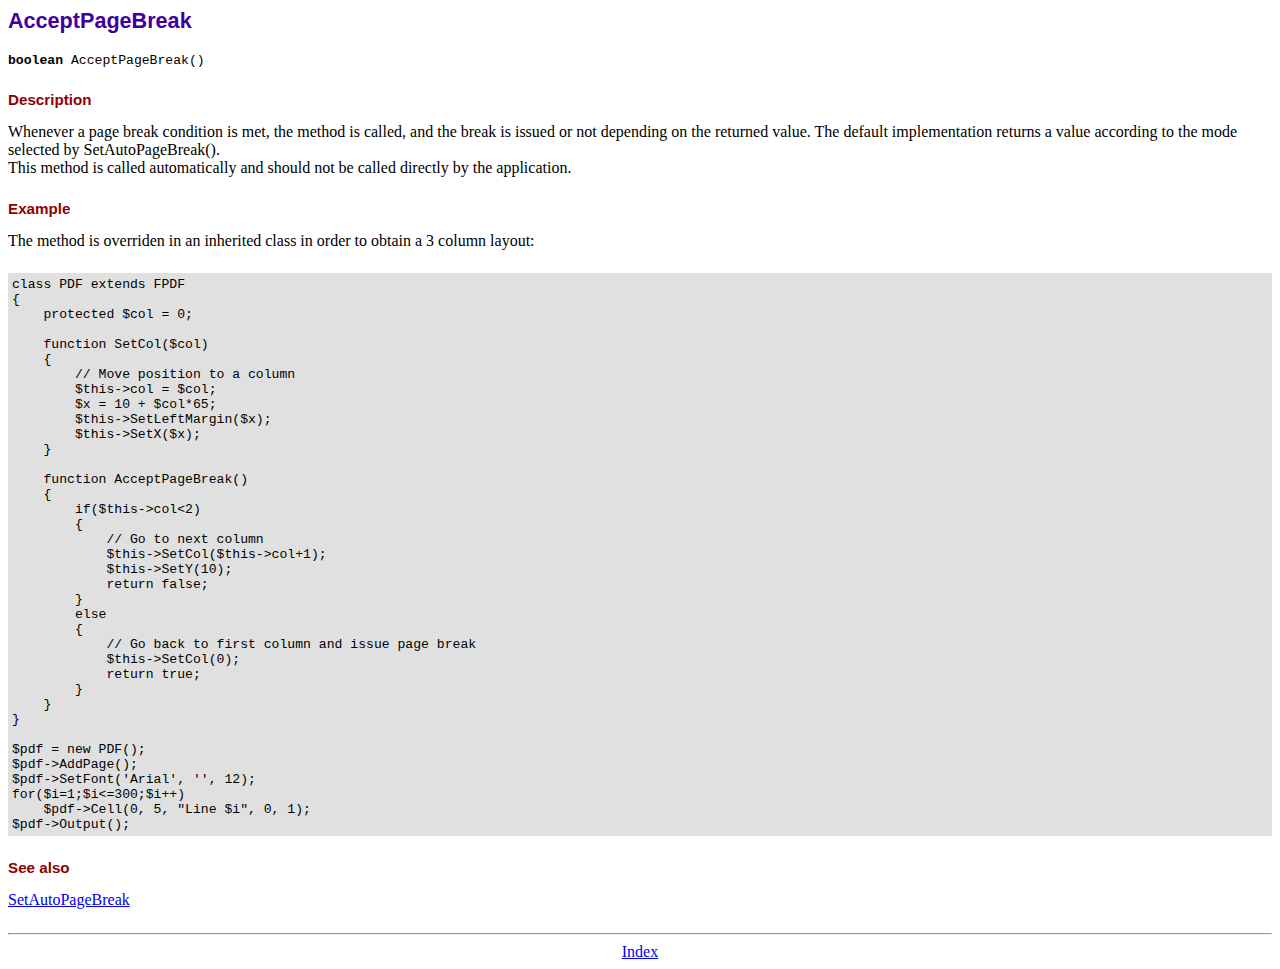
<file: fpdf/doc/acceptpagebreak.htm>
<!DOCTYPE html PUBLIC "-//W3C//DTD HTML 4.01 Transitional//EN">
<html>
<head>
<meta http-equiv="Content-Type" content="text/html; charset=UTF-8">
<title>AcceptPageBreak</title>
<link type="text/css" rel="stylesheet" href="../fpdf.css">
</head>
<body>
<h1>AcceptPageBreak</h1>
<code><b>boolean</b> AcceptPageBreak()</code>
<h2>Description</h2>
Whenever a page break condition is met, the method is called, and the break is issued or not
depending on the returned value. The default implementation returns a value according to the
mode selected by SetAutoPageBreak().
<br>
This method is called automatically and should not be called directly by the application.
<h2>Example</h2>
The method is overriden in an inherited class in order to obtain a 3 column layout:
<div class="doc-source">
<pre><code>class PDF extends FPDF
{
    protected $col = 0;

    function SetCol($col)
    {
        // Move position to a column
        $this-&gt;col = $col;
        $x = 10 + $col*65;
        $this-&gt;SetLeftMargin($x);
        $this-&gt;SetX($x);
    }

    function AcceptPageBreak()
    {
        if($this-&gt;col&lt;2)
        {
            // Go to next column
            $this-&gt;SetCol($this-&gt;col+1);
            $this-&gt;SetY(10);
            return false;
        }
        else
        {
            // Go back to first column and issue page break
            $this-&gt;SetCol(0);
            return true;
        }
    }
}

$pdf = new PDF();
$pdf-&gt;AddPage();
$pdf-&gt;SetFont('Arial', '', 12);
for($i=1;$i&lt;=300;$i++)
    $pdf-&gt;Cell(0, 5, "Line $i", 0, 1);
$pdf-&gt;Output();</code></pre>
</div>
<h2>See also</h2>
<a href="setautopagebreak.htm">SetAutoPageBreak</a>
<hr style="margin-top:1.5em">
<div style="text-align:center"><a href="index.htm">Index</a></div>
</body>
</html>
</file>
<file: fpdf/fpdf.css>
body {font-family:"Times New Roman",serif}
h1 {font:bold 135% Arial,sans-serif; color:#4000A0; margin-bottom:0.9em}
h2 {font:bold 95% Arial,sans-serif; color:#900000; margin-top:1.5em; margin-bottom:1em}
dl.param dt {text-decoration:underline}
dl.param dd {margin-top:1em; margin-bottom:1em}
dl.param ul {margin-top:1em; margin-bottom:1em}
tt, code, kbd {font-family:"Courier New",Courier,monospace; font-size:82%}
div.source {margin-top:1.4em; margin-bottom:1.3em}
div.source pre {display:table; border:1px solid #24246A; width:100%; margin:0em; font-family:inherit; font-size:100%}
div.source code {display:block; border:1px solid #C5C5EC; background-color:#F0F5FF; padding:6px; color:#000000}
div.doc-source {margin-top:1.4em; margin-bottom:1.3em}
div.doc-source pre {display:table; width:100%; margin:0em; font-family:inherit; font-size:100%}
div.doc-source code {display:block; background-color:#E0E0E0; padding:4px}
.kw {color:#000080; font-weight:bold}
.str {color:#CC0000}
.cmt {color:#008000}
p.demo {text-align:center; margin-top:-0.9em}
a.demo {text-decoration:none; font-weight:bold; color:#0000CC}
a.demo:link {text-decoration:none; font-weight:bold; color:#0000CC}
a.demo:hover {text-decoration:none; font-weight:bold; color:#0000FF}
a.demo:active {text-decoration:none; font-weight:bold; color:#0000FF}
</file>
